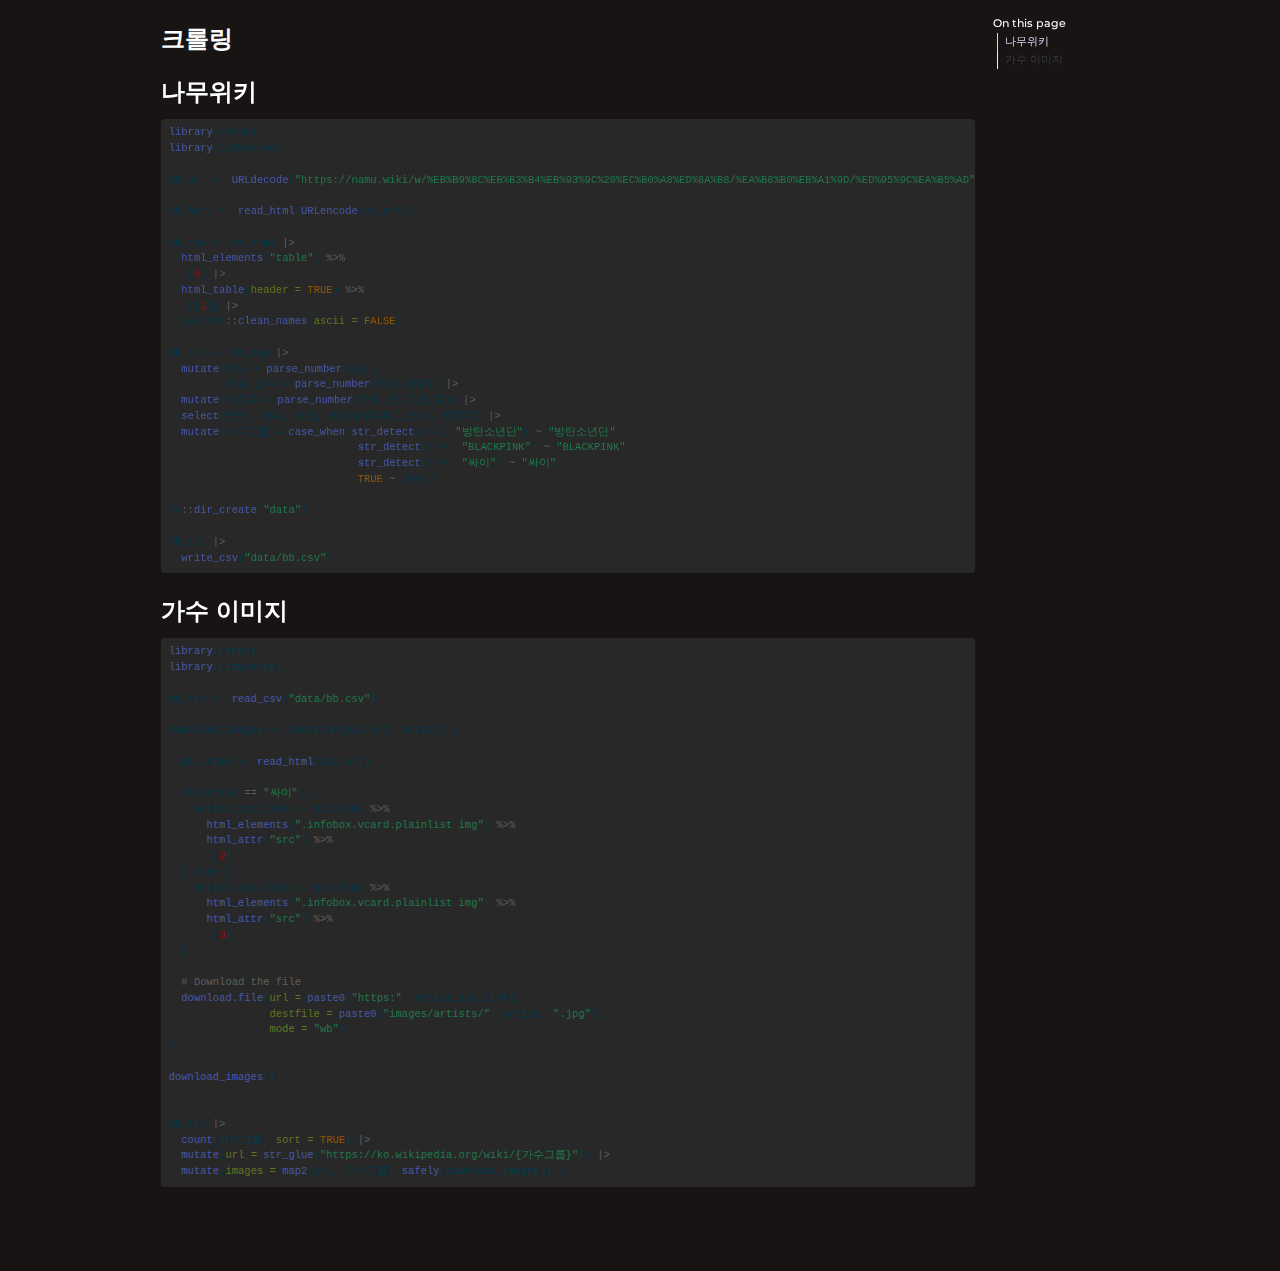
<file: docs/01_crawl.html>
<!DOCTYPE html>
<html xmlns="http://www.w3.org/1999/xhtml" lang="en" xml:lang="en"><head>

<meta charset="utf-8">
<meta name="generator" content="quarto-1.4.552">

<meta name="viewport" content="width=device-width, initial-scale=1.0, user-scalable=yes">


<title>billboard - 크롤링</title>
<style>
code{white-space: pre-wrap;}
span.smallcaps{font-variant: small-caps;}
div.columns{display: flex; gap: min(4vw, 1.5em);}
div.column{flex: auto; overflow-x: auto;}
div.hanging-indent{margin-left: 1.5em; text-indent: -1.5em;}
ul.task-list{list-style: none;}
ul.task-list li input[type="checkbox"] {
  width: 0.8em;
  margin: 0 0.8em 0.2em -1em; /* quarto-specific, see https://github.com/quarto-dev/quarto-cli/issues/4556 */ 
  vertical-align: middle;
}
/* CSS for syntax highlighting */
pre > code.sourceCode { white-space: pre; position: relative; }
pre > code.sourceCode > span { line-height: 1.25; }
pre > code.sourceCode > span:empty { height: 1.2em; }
.sourceCode { overflow: visible; }
code.sourceCode > span { color: inherit; text-decoration: inherit; }
div.sourceCode { margin: 1em 0; }
pre.sourceCode { margin: 0; }
@media screen {
div.sourceCode { overflow: auto; }
}
@media print {
pre > code.sourceCode { white-space: pre-wrap; }
pre > code.sourceCode > span { text-indent: -5em; padding-left: 5em; }
}
pre.numberSource code
  { counter-reset: source-line 0; }
pre.numberSource code > span
  { position: relative; left: -4em; counter-increment: source-line; }
pre.numberSource code > span > a:first-child::before
  { content: counter(source-line);
    position: relative; left: -1em; text-align: right; vertical-align: baseline;
    border: none; display: inline-block;
    -webkit-touch-callout: none; -webkit-user-select: none;
    -khtml-user-select: none; -moz-user-select: none;
    -ms-user-select: none; user-select: none;
    padding: 0 4px; width: 4em;
  }
pre.numberSource { margin-left: 3em;  padding-left: 4px; }
div.sourceCode
  {   }
@media screen {
pre > code.sourceCode > span > a:first-child::before { text-decoration: underline; }
}
</style>


<script src="site_libs/quarto-nav/quarto-nav.js"></script>
<script src="site_libs/clipboard/clipboard.min.js"></script>
<script src="site_libs/quarto-search/autocomplete.umd.js"></script>
<script src="site_libs/quarto-search/fuse.min.js"></script>
<script src="site_libs/quarto-search/quarto-search.js"></script>
<meta name="quarto:offset" content="./">
<script src="site_libs/quarto-html/quarto.js"></script>
<script src="site_libs/quarto-html/popper.min.js"></script>
<script src="site_libs/quarto-html/tippy.umd.min.js"></script>
<script src="site_libs/quarto-html/anchor.min.js"></script>
<link href="site_libs/quarto-html/tippy.css" rel="stylesheet">
<link href="site_libs/quarto-html/quarto-syntax-highlighting.css" rel="stylesheet" id="quarto-text-highlighting-styles">
<script src="site_libs/bootstrap/bootstrap.min.js"></script>
<link href="site_libs/bootstrap/bootstrap-icons.css" rel="stylesheet">
<link href="site_libs/bootstrap/bootstrap.min.css" rel="stylesheet" id="quarto-bootstrap" data-mode="light">
<script id="quarto-search-options" type="application/json">{
  "location": "sidebar",
  "copy-button": false,
  "collapse-after": 3,
  "panel-placement": "start",
  "type": "textbox",
  "limit": 50,
  "keyboard-shortcut": [
    "f",
    "/",
    "s"
  ],
  "show-item-context": false,
  "language": {
    "search-no-results-text": "No results",
    "search-matching-documents-text": "matching documents",
    "search-copy-link-title": "Copy link to search",
    "search-hide-matches-text": "Hide additional matches",
    "search-more-match-text": "more match in this document",
    "search-more-matches-text": "more matches in this document",
    "search-clear-button-title": "Clear",
    "search-text-placeholder": "",
    "search-detached-cancel-button-title": "Cancel",
    "search-submit-button-title": "Submit",
    "search-label": "Search"
  }
}</script>


</head>

<body>

<div id="quarto-search-results"></div>
<!-- content -->
<div id="quarto-content" class="quarto-container page-columns page-rows-contents page-layout-article">
<!-- sidebar -->
<!-- margin-sidebar -->
    <div id="quarto-margin-sidebar" class="sidebar margin-sidebar">
        <nav id="TOC" role="doc-toc" class="toc-active">
    <h2 id="toc-title">On this page</h2>
   
  <ul>
  <li><a href="#나무위키" id="toc-나무위키" class="nav-link active" data-scroll-target="#나무위키">나무위키</a></li>
  <li><a href="#가수-이미지" id="toc-가수-이미지" class="nav-link" data-scroll-target="#가수-이미지">가수 이미지</a></li>
  </ul>
</nav>
    </div>
<!-- main -->
<main class="content" id="quarto-document-content">

<header id="title-block-header" class="quarto-title-block default">
<div class="quarto-title">
<h1 class="title">크롤링</h1>
</div>



<div class="quarto-title-meta">

    
  
    
  </div>
  


</header>


<section id="나무위키" class="level1">
<h1>나무위키</h1>
<div class="cell">
<div class="sourceCode cell-code" id="cb1"><pre class="sourceCode r code-with-copy"><code class="sourceCode r"><span id="cb1-1"><a href="#cb1-1" aria-hidden="true" tabindex="-1"></a><span class="fu">library</span>(rvest)</span>
<span id="cb1-2"><a href="#cb1-2" aria-hidden="true" tabindex="-1"></a><span class="fu">library</span>(tidyverse)</span>
<span id="cb1-3"><a href="#cb1-3" aria-hidden="true" tabindex="-1"></a></span>
<span id="cb1-4"><a href="#cb1-4" aria-hidden="true" tabindex="-1"></a>bb_url <span class="ot">&lt;-</span> <span class="fu">URLdecode</span>(<span class="st">"https://namu.wiki/w/%EB%B9%8C%EB%B3%B4%EB%93%9C%20%EC%B0%A8%ED%8A%B8/%EA%B8%B0%EB%A1%9D/%ED%95%9C%EA%B5%AD"</span>)</span>
<span id="cb1-5"><a href="#cb1-5" aria-hidden="true" tabindex="-1"></a></span>
<span id="cb1-6"><a href="#cb1-6" aria-hidden="true" tabindex="-1"></a>bb_html <span class="ot">&lt;-</span> <span class="fu">read_html</span>(<span class="fu">URLencode</span>(bb_url))</span>
<span id="cb1-7"><a href="#cb1-7" aria-hidden="true" tabindex="-1"></a></span>
<span id="cb1-8"><a href="#cb1-8" aria-hidden="true" tabindex="-1"></a>bb_raw <span class="ot">&lt;-</span> bb_html <span class="sc">|&gt;</span> </span>
<span id="cb1-9"><a href="#cb1-9" aria-hidden="true" tabindex="-1"></a>  <span class="fu">html_elements</span>(<span class="st">"table"</span>) <span class="sc">%&gt;%</span> </span>
<span id="cb1-10"><a href="#cb1-10" aria-hidden="true" tabindex="-1"></a>  .[<span class="dv">5</span>] <span class="sc">|&gt;</span> </span>
<span id="cb1-11"><a href="#cb1-11" aria-hidden="true" tabindex="-1"></a>  <span class="fu">html_table</span>(<span class="at">header =</span> <span class="cn">TRUE</span>) <span class="sc">%&gt;%</span></span>
<span id="cb1-12"><a href="#cb1-12" aria-hidden="true" tabindex="-1"></a>  .[[<span class="dv">1</span>]] <span class="sc">|&gt;</span></span>
<span id="cb1-13"><a href="#cb1-13" aria-hidden="true" tabindex="-1"></a>  janitor<span class="sc">::</span><span class="fu">clean_names</span>(<span class="at">ascii =</span> <span class="cn">FALSE</span>) </span>
<span id="cb1-14"><a href="#cb1-14" aria-hidden="true" tabindex="-1"></a></span>
<span id="cb1-15"><a href="#cb1-15" aria-hidden="true" tabindex="-1"></a>bb_tbl <span class="ot">&lt;-</span> bb_raw <span class="sc">|&gt;</span> </span>
<span id="cb1-16"><a href="#cb1-16" aria-hidden="true" tabindex="-1"></a>  <span class="fu">mutate</span>(연도 <span class="ot">=</span> <span class="fu">parse_number</span>(연도),</span>
<span id="cb1-17"><a href="#cb1-17" aria-hidden="true" tabindex="-1"></a>         최고_순위 <span class="ot">=</span> <span class="fu">parse_number</span>(최고_순위)) <span class="sc">|&gt;</span> </span>
<span id="cb1-18"><a href="#cb1-18" aria-hidden="true" tabindex="-1"></a>  <span class="fu">mutate</span>(잔존주 <span class="ot">=</span> <span class="fu">parse_number</span>(차트_인_기간_주)) <span class="sc">|&gt;</span> </span>
<span id="cb1-19"><a href="#cb1-19" aria-hidden="true" tabindex="-1"></a>  <span class="fu">select</span>(연도, 가수, 곡명, 최고순위<span class="ot">=</span>최고_순위, 잔존주) <span class="sc">|&gt;</span> </span>
<span id="cb1-20"><a href="#cb1-20" aria-hidden="true" tabindex="-1"></a>  <span class="fu">mutate</span>(가수그룹 <span class="ot">=</span> <span class="fu">case_when</span>(<span class="fu">str_detect</span>(가수, <span class="st">"방탄소년단"</span>) <span class="sc">~</span> <span class="st">"방탄소년단"</span>,</span>
<span id="cb1-21"><a href="#cb1-21" aria-hidden="true" tabindex="-1"></a>                              <span class="fu">str_detect</span>(가수, <span class="st">"BLACKPINK"</span>) <span class="sc">~</span> <span class="st">"BLACKPINK"</span>,</span>
<span id="cb1-22"><a href="#cb1-22" aria-hidden="true" tabindex="-1"></a>                              <span class="fu">str_detect</span>(가수, <span class="st">"싸이"</span>) <span class="sc">~</span> <span class="st">"싸이"</span>,</span>
<span id="cb1-23"><a href="#cb1-23" aria-hidden="true" tabindex="-1"></a>                              <span class="cn">TRUE</span> <span class="sc">~</span> 가수)) </span>
<span id="cb1-24"><a href="#cb1-24" aria-hidden="true" tabindex="-1"></a></span>
<span id="cb1-25"><a href="#cb1-25" aria-hidden="true" tabindex="-1"></a>fs<span class="sc">::</span><span class="fu">dir_create</span>(<span class="st">"data"</span>)  </span>
<span id="cb1-26"><a href="#cb1-26" aria-hidden="true" tabindex="-1"></a></span>
<span id="cb1-27"><a href="#cb1-27" aria-hidden="true" tabindex="-1"></a>bb_tbl <span class="sc">|&gt;</span> </span>
<span id="cb1-28"><a href="#cb1-28" aria-hidden="true" tabindex="-1"></a>  <span class="fu">write_csv</span>(<span class="st">"data/bb.csv"</span>)</span></code><button title="Copy to Clipboard" class="code-copy-button"><i class="bi"></i></button></pre></div>
</div>
</section>
<section id="가수-이미지" class="level1">
<h1>가수 이미지</h1>
<div class="cell">
<div class="sourceCode cell-code" id="cb2"><pre class="sourceCode r code-with-copy"><code class="sourceCode r"><span id="cb2-1"><a href="#cb2-1" aria-hidden="true" tabindex="-1"></a><span class="fu">library</span>(rvest)</span>
<span id="cb2-2"><a href="#cb2-2" aria-hidden="true" tabindex="-1"></a><span class="fu">library</span>(tidyverse)</span>
<span id="cb2-3"><a href="#cb2-3" aria-hidden="true" tabindex="-1"></a></span>
<span id="cb2-4"><a href="#cb2-4" aria-hidden="true" tabindex="-1"></a>bb_tbl <span class="ot">&lt;-</span> <span class="fu">read_csv</span>(<span class="st">"data/bb.csv"</span>)</span>
<span id="cb2-5"><a href="#cb2-5" aria-hidden="true" tabindex="-1"></a></span>
<span id="cb2-6"><a href="#cb2-6" aria-hidden="true" tabindex="-1"></a>download_images <span class="ot">&lt;-</span> <span class="cf">function</span>(pic_url, artist) {</span>
<span id="cb2-7"><a href="#cb2-7" aria-hidden="true" tabindex="-1"></a>  </span>
<span id="cb2-8"><a href="#cb2-8" aria-hidden="true" tabindex="-1"></a>  pic_html <span class="ot">&lt;-</span> <span class="fu">read_html</span>(pic_url)</span>
<span id="cb2-9"><a href="#cb2-9" aria-hidden="true" tabindex="-1"></a>  </span>
<span id="cb2-10"><a href="#cb2-10" aria-hidden="true" tabindex="-1"></a>  <span class="cf">if</span>(artist <span class="sc">==</span> <span class="st">"싸이"</span>) {</span>
<span id="cb2-11"><a href="#cb2-11" aria-hidden="true" tabindex="-1"></a>    artist_pic_link <span class="ot">&lt;-</span> pic_html <span class="sc">%&gt;%</span> </span>
<span id="cb2-12"><a href="#cb2-12" aria-hidden="true" tabindex="-1"></a>      <span class="fu">html_elements</span>(<span class="st">".infobox.vcard.plainlist img"</span>) <span class="sc">%&gt;%</span> </span>
<span id="cb2-13"><a href="#cb2-13" aria-hidden="true" tabindex="-1"></a>      <span class="fu">html_attr</span>(<span class="st">"src"</span>) <span class="sc">%&gt;%</span> </span>
<span id="cb2-14"><a href="#cb2-14" aria-hidden="true" tabindex="-1"></a>      .[<span class="dv">2</span>] </span>
<span id="cb2-15"><a href="#cb2-15" aria-hidden="true" tabindex="-1"></a>  } <span class="cf">else</span> {</span>
<span id="cb2-16"><a href="#cb2-16" aria-hidden="true" tabindex="-1"></a>    artist_pic_link <span class="ot">&lt;-</span> pic_html <span class="sc">%&gt;%</span> </span>
<span id="cb2-17"><a href="#cb2-17" aria-hidden="true" tabindex="-1"></a>      <span class="fu">html_elements</span>(<span class="st">".infobox.vcard.plainlist img"</span>) <span class="sc">%&gt;%</span> </span>
<span id="cb2-18"><a href="#cb2-18" aria-hidden="true" tabindex="-1"></a>      <span class="fu">html_attr</span>(<span class="st">"src"</span>) <span class="sc">%&gt;%</span> </span>
<span id="cb2-19"><a href="#cb2-19" aria-hidden="true" tabindex="-1"></a>      .[<span class="dv">3</span>] </span>
<span id="cb2-20"><a href="#cb2-20" aria-hidden="true" tabindex="-1"></a>  }</span>
<span id="cb2-21"><a href="#cb2-21" aria-hidden="true" tabindex="-1"></a></span>
<span id="cb2-22"><a href="#cb2-22" aria-hidden="true" tabindex="-1"></a>  <span class="co"># Download the file</span></span>
<span id="cb2-23"><a href="#cb2-23" aria-hidden="true" tabindex="-1"></a>  <span class="fu">download.file</span>(<span class="at">url =</span> <span class="fu">paste0</span>(<span class="st">"https:"</span>, artist_pic_link), </span>
<span id="cb2-24"><a href="#cb2-24" aria-hidden="true" tabindex="-1"></a>                <span class="at">destfile =</span> <span class="fu">paste0</span>(<span class="st">"images/artists/"</span>, artist, <span class="st">".jpg"</span>), </span>
<span id="cb2-25"><a href="#cb2-25" aria-hidden="true" tabindex="-1"></a>                <span class="at">mode =</span> <span class="st">"wb"</span>)</span>
<span id="cb2-26"><a href="#cb2-26" aria-hidden="true" tabindex="-1"></a>}</span>
<span id="cb2-27"><a href="#cb2-27" aria-hidden="true" tabindex="-1"></a></span>
<span id="cb2-28"><a href="#cb2-28" aria-hidden="true" tabindex="-1"></a><span class="fu">download_images</span>()</span>
<span id="cb2-29"><a href="#cb2-29" aria-hidden="true" tabindex="-1"></a></span>
<span id="cb2-30"><a href="#cb2-30" aria-hidden="true" tabindex="-1"></a></span>
<span id="cb2-31"><a href="#cb2-31" aria-hidden="true" tabindex="-1"></a>bb_tbl <span class="sc">|&gt;</span> </span>
<span id="cb2-32"><a href="#cb2-32" aria-hidden="true" tabindex="-1"></a>  <span class="fu">count</span>(가수그룹, <span class="at">sort =</span> <span class="cn">TRUE</span>) <span class="sc">|&gt;</span> </span>
<span id="cb2-33"><a href="#cb2-33" aria-hidden="true" tabindex="-1"></a>  <span class="fu">mutate</span>(<span class="at">url =</span> <span class="fu">str_glue</span>(<span class="st">"https://ko.wikipedia.org/wiki/{가수그룹}"</span>)) <span class="sc">|&gt;</span> </span>
<span id="cb2-34"><a href="#cb2-34" aria-hidden="true" tabindex="-1"></a>  <span class="fu">mutate</span>(<span class="at">images =</span> <span class="fu">map2</span>(url, 가수그룹, <span class="fu">safely</span>(download_images)) )</span></code><button title="Copy to Clipboard" class="code-copy-button"><i class="bi"></i></button></pre></div>
</div>


</section>

</main> <!-- /main -->
<script id="quarto-html-after-body" type="application/javascript">
window.document.addEventListener("DOMContentLoaded", function (event) {
  const toggleBodyColorMode = (bsSheetEl) => {
    const mode = bsSheetEl.getAttribute("data-mode");
    const bodyEl = window.document.querySelector("body");
    if (mode === "dark") {
      bodyEl.classList.add("quarto-dark");
      bodyEl.classList.remove("quarto-light");
    } else {
      bodyEl.classList.add("quarto-light");
      bodyEl.classList.remove("quarto-dark");
    }
  }
  const toggleBodyColorPrimary = () => {
    const bsSheetEl = window.document.querySelector("link#quarto-bootstrap");
    if (bsSheetEl) {
      toggleBodyColorMode(bsSheetEl);
    }
  }
  toggleBodyColorPrimary();  
  const icon = "";
  const anchorJS = new window.AnchorJS();
  anchorJS.options = {
    placement: 'right',
    icon: icon
  };
  anchorJS.add('.anchored');
  const isCodeAnnotation = (el) => {
    for (const clz of el.classList) {
      if (clz.startsWith('code-annotation-')) {                     
        return true;
      }
    }
    return false;
  }
  const clipboard = new window.ClipboardJS('.code-copy-button', {
    text: function(trigger) {
      const codeEl = trigger.previousElementSibling.cloneNode(true);
      for (const childEl of codeEl.children) {
        if (isCodeAnnotation(childEl)) {
          childEl.remove();
        }
      }
      return codeEl.innerText;
    }
  });
  clipboard.on('success', function(e) {
    // button target
    const button = e.trigger;
    // don't keep focus
    button.blur();
    // flash "checked"
    button.classList.add('code-copy-button-checked');
    var currentTitle = button.getAttribute("title");
    button.setAttribute("title", "Copied!");
    let tooltip;
    if (window.bootstrap) {
      button.setAttribute("data-bs-toggle", "tooltip");
      button.setAttribute("data-bs-placement", "left");
      button.setAttribute("data-bs-title", "Copied!");
      tooltip = new bootstrap.Tooltip(button, 
        { trigger: "manual", 
          customClass: "code-copy-button-tooltip",
          offset: [0, -8]});
      tooltip.show();    
    }
    setTimeout(function() {
      if (tooltip) {
        tooltip.hide();
        button.removeAttribute("data-bs-title");
        button.removeAttribute("data-bs-toggle");
        button.removeAttribute("data-bs-placement");
      }
      button.setAttribute("title", currentTitle);
      button.classList.remove('code-copy-button-checked');
    }, 1000);
    // clear code selection
    e.clearSelection();
  });
    var localhostRegex = new RegExp(/^(?:http|https):\/\/localhost\:?[0-9]*\//);
    var mailtoRegex = new RegExp(/^mailto:/);
      var filterRegex = new RegExp('/' + window.location.host + '/');
    var isInternal = (href) => {
        return filterRegex.test(href) || localhostRegex.test(href) || mailtoRegex.test(href);
    }
    // Inspect non-navigation links and adorn them if external
 	var links = window.document.querySelectorAll('a[href]:not(.nav-link):not(.navbar-brand):not(.toc-action):not(.sidebar-link):not(.sidebar-item-toggle):not(.pagination-link):not(.no-external):not([aria-hidden]):not(.dropdown-item):not(.quarto-navigation-tool)');
    for (var i=0; i<links.length; i++) {
      const link = links[i];
      if (!isInternal(link.href)) {
        // undo the damage that might have been done by quarto-nav.js in the case of
        // links that we want to consider external
        if (link.dataset.originalHref !== undefined) {
          link.href = link.dataset.originalHref;
        }
      }
    }
  function tippyHover(el, contentFn, onTriggerFn, onUntriggerFn) {
    const config = {
      allowHTML: true,
      maxWidth: 500,
      delay: 100,
      arrow: false,
      appendTo: function(el) {
          return el.parentElement;
      },
      interactive: true,
      interactiveBorder: 10,
      theme: 'quarto',
      placement: 'bottom-start',
    };
    if (contentFn) {
      config.content = contentFn;
    }
    if (onTriggerFn) {
      config.onTrigger = onTriggerFn;
    }
    if (onUntriggerFn) {
      config.onUntrigger = onUntriggerFn;
    }
    window.tippy(el, config); 
  }
  const noterefs = window.document.querySelectorAll('a[role="doc-noteref"]');
  for (var i=0; i<noterefs.length; i++) {
    const ref = noterefs[i];
    tippyHover(ref, function() {
      // use id or data attribute instead here
      let href = ref.getAttribute('data-footnote-href') || ref.getAttribute('href');
      try { href = new URL(href).hash; } catch {}
      const id = href.replace(/^#\/?/, "");
      const note = window.document.getElementById(id);
      if (note) {
        return note.innerHTML;
      } else {
        return "";
      }
    });
  }
  const xrefs = window.document.querySelectorAll('a.quarto-xref');
  const processXRef = (id, note) => {
    // Strip column container classes
    const stripColumnClz = (el) => {
      el.classList.remove("page-full", "page-columns");
      if (el.children) {
        for (const child of el.children) {
          stripColumnClz(child);
        }
      }
    }
    stripColumnClz(note)
    if (id === null || id.startsWith('sec-')) {
      // Special case sections, only their first couple elements
      const container = document.createElement("div");
      if (note.children && note.children.length > 2) {
        container.appendChild(note.children[0].cloneNode(true));
        for (let i = 1; i < note.children.length; i++) {
          const child = note.children[i];
          if (child.tagName === "P" && child.innerText === "") {
            continue;
          } else {
            container.appendChild(child.cloneNode(true));
            break;
          }
        }
        if (window.Quarto?.typesetMath) {
          window.Quarto.typesetMath(container);
        }
        return container.innerHTML
      } else {
        if (window.Quarto?.typesetMath) {
          window.Quarto.typesetMath(note);
        }
        return note.innerHTML;
      }
    } else {
      // Remove any anchor links if they are present
      const anchorLink = note.querySelector('a.anchorjs-link');
      if (anchorLink) {
        anchorLink.remove();
      }
      if (window.Quarto?.typesetMath) {
        window.Quarto.typesetMath(note);
      }
      // TODO in 1.5, we should make sure this works without a callout special case
      if (note.classList.contains("callout")) {
        return note.outerHTML;
      } else {
        return note.innerHTML;
      }
    }
  }
  for (var i=0; i<xrefs.length; i++) {
    const xref = xrefs[i];
    tippyHover(xref, undefined, function(instance) {
      instance.disable();
      let url = xref.getAttribute('href');
      let hash = undefined; 
      if (url.startsWith('#')) {
        hash = url;
      } else {
        try { hash = new URL(url).hash; } catch {}
      }
      if (hash) {
        const id = hash.replace(/^#\/?/, "");
        const note = window.document.getElementById(id);
        if (note !== null) {
          try {
            const html = processXRef(id, note.cloneNode(true));
            instance.setContent(html);
          } finally {
            instance.enable();
            instance.show();
          }
        } else {
          // See if we can fetch this
          fetch(url.split('#')[0])
          .then(res => res.text())
          .then(html => {
            const parser = new DOMParser();
            const htmlDoc = parser.parseFromString(html, "text/html");
            const note = htmlDoc.getElementById(id);
            if (note !== null) {
              const html = processXRef(id, note);
              instance.setContent(html);
            } 
          }).finally(() => {
            instance.enable();
            instance.show();
          });
        }
      } else {
        // See if we can fetch a full url (with no hash to target)
        // This is a special case and we should probably do some content thinning / targeting
        fetch(url)
        .then(res => res.text())
        .then(html => {
          const parser = new DOMParser();
          const htmlDoc = parser.parseFromString(html, "text/html");
          const note = htmlDoc.querySelector('main.content');
          if (note !== null) {
            // This should only happen for chapter cross references
            // (since there is no id in the URL)
            // remove the first header
            if (note.children.length > 0 && note.children[0].tagName === "HEADER") {
              note.children[0].remove();
            }
            const html = processXRef(null, note);
            instance.setContent(html);
          } 
        }).finally(() => {
          instance.enable();
          instance.show();
        });
      }
    }, function(instance) {
    });
  }
      let selectedAnnoteEl;
      const selectorForAnnotation = ( cell, annotation) => {
        let cellAttr = 'data-code-cell="' + cell + '"';
        let lineAttr = 'data-code-annotation="' +  annotation + '"';
        const selector = 'span[' + cellAttr + '][' + lineAttr + ']';
        return selector;
      }
      const selectCodeLines = (annoteEl) => {
        const doc = window.document;
        const targetCell = annoteEl.getAttribute("data-target-cell");
        const targetAnnotation = annoteEl.getAttribute("data-target-annotation");
        const annoteSpan = window.document.querySelector(selectorForAnnotation(targetCell, targetAnnotation));
        const lines = annoteSpan.getAttribute("data-code-lines").split(",");
        const lineIds = lines.map((line) => {
          return targetCell + "-" + line;
        })
        let top = null;
        let height = null;
        let parent = null;
        if (lineIds.length > 0) {
            //compute the position of the single el (top and bottom and make a div)
            const el = window.document.getElementById(lineIds[0]);
            top = el.offsetTop;
            height = el.offsetHeight;
            parent = el.parentElement.parentElement;
          if (lineIds.length > 1) {
            const lastEl = window.document.getElementById(lineIds[lineIds.length - 1]);
            const bottom = lastEl.offsetTop + lastEl.offsetHeight;
            height = bottom - top;
          }
          if (top !== null && height !== null && parent !== null) {
            // cook up a div (if necessary) and position it 
            let div = window.document.getElementById("code-annotation-line-highlight");
            if (div === null) {
              div = window.document.createElement("div");
              div.setAttribute("id", "code-annotation-line-highlight");
              div.style.position = 'absolute';
              parent.appendChild(div);
            }
            div.style.top = top - 2 + "px";
            div.style.height = height + 4 + "px";
            div.style.left = 0;
            let gutterDiv = window.document.getElementById("code-annotation-line-highlight-gutter");
            if (gutterDiv === null) {
              gutterDiv = window.document.createElement("div");
              gutterDiv.setAttribute("id", "code-annotation-line-highlight-gutter");
              gutterDiv.style.position = 'absolute';
              const codeCell = window.document.getElementById(targetCell);
              const gutter = codeCell.querySelector('.code-annotation-gutter');
              gutter.appendChild(gutterDiv);
            }
            gutterDiv.style.top = top - 2 + "px";
            gutterDiv.style.height = height + 4 + "px";
          }
          selectedAnnoteEl = annoteEl;
        }
      };
      const unselectCodeLines = () => {
        const elementsIds = ["code-annotation-line-highlight", "code-annotation-line-highlight-gutter"];
        elementsIds.forEach((elId) => {
          const div = window.document.getElementById(elId);
          if (div) {
            div.remove();
          }
        });
        selectedAnnoteEl = undefined;
      };
        // Handle positioning of the toggle
    window.addEventListener(
      "resize",
      throttle(() => {
        elRect = undefined;
        if (selectedAnnoteEl) {
          selectCodeLines(selectedAnnoteEl);
        }
      }, 10)
    );
    function throttle(fn, ms) {
    let throttle = false;
    let timer;
      return (...args) => {
        if(!throttle) { // first call gets through
            fn.apply(this, args);
            throttle = true;
        } else { // all the others get throttled
            if(timer) clearTimeout(timer); // cancel #2
            timer = setTimeout(() => {
              fn.apply(this, args);
              timer = throttle = false;
            }, ms);
        }
      };
    }
      // Attach click handler to the DT
      const annoteDls = window.document.querySelectorAll('dt[data-target-cell]');
      for (const annoteDlNode of annoteDls) {
        annoteDlNode.addEventListener('click', (event) => {
          const clickedEl = event.target;
          if (clickedEl !== selectedAnnoteEl) {
            unselectCodeLines();
            const activeEl = window.document.querySelector('dt[data-target-cell].code-annotation-active');
            if (activeEl) {
              activeEl.classList.remove('code-annotation-active');
            }
            selectCodeLines(clickedEl);
            clickedEl.classList.add('code-annotation-active');
          } else {
            // Unselect the line
            unselectCodeLines();
            clickedEl.classList.remove('code-annotation-active');
          }
        });
      }
  const findCites = (el) => {
    const parentEl = el.parentElement;
    if (parentEl) {
      const cites = parentEl.dataset.cites;
      if (cites) {
        return {
          el,
          cites: cites.split(' ')
        };
      } else {
        return findCites(el.parentElement)
      }
    } else {
      return undefined;
    }
  };
  var bibliorefs = window.document.querySelectorAll('a[role="doc-biblioref"]');
  for (var i=0; i<bibliorefs.length; i++) {
    const ref = bibliorefs[i];
    const citeInfo = findCites(ref);
    if (citeInfo) {
      tippyHover(citeInfo.el, function() {
        var popup = window.document.createElement('div');
        citeInfo.cites.forEach(function(cite) {
          var citeDiv = window.document.createElement('div');
          citeDiv.classList.add('hanging-indent');
          citeDiv.classList.add('csl-entry');
          var biblioDiv = window.document.getElementById('ref-' + cite);
          if (biblioDiv) {
            citeDiv.innerHTML = biblioDiv.innerHTML;
          }
          popup.appendChild(citeDiv);
        });
        return popup.innerHTML;
      });
    }
  }
});
</script>
</div> <!-- /content -->




</body></html>
</file>
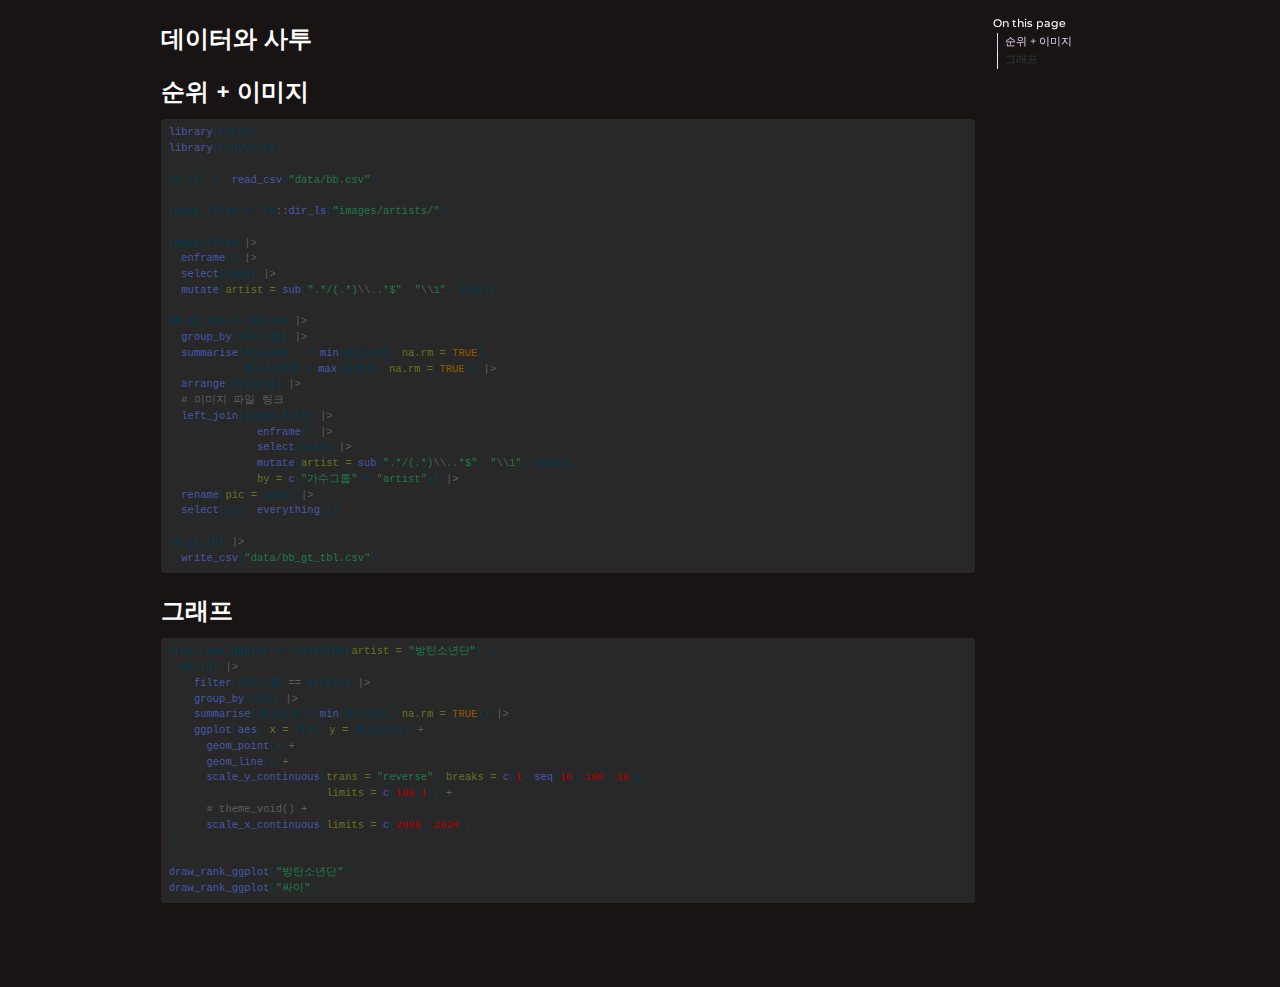
<file: docs/02_wrangling.html>
<!DOCTYPE html>
<html xmlns="http://www.w3.org/1999/xhtml" lang="en" xml:lang="en"><head>

<meta charset="utf-8">
<meta name="generator" content="quarto-1.4.552">

<meta name="viewport" content="width=device-width, initial-scale=1.0, user-scalable=yes">


<title>billboard - 데이터와 사투</title>
<style>
code{white-space: pre-wrap;}
span.smallcaps{font-variant: small-caps;}
div.columns{display: flex; gap: min(4vw, 1.5em);}
div.column{flex: auto; overflow-x: auto;}
div.hanging-indent{margin-left: 1.5em; text-indent: -1.5em;}
ul.task-list{list-style: none;}
ul.task-list li input[type="checkbox"] {
  width: 0.8em;
  margin: 0 0.8em 0.2em -1em; /* quarto-specific, see https://github.com/quarto-dev/quarto-cli/issues/4556 */ 
  vertical-align: middle;
}
/* CSS for syntax highlighting */
pre > code.sourceCode { white-space: pre; position: relative; }
pre > code.sourceCode > span { line-height: 1.25; }
pre > code.sourceCode > span:empty { height: 1.2em; }
.sourceCode { overflow: visible; }
code.sourceCode > span { color: inherit; text-decoration: inherit; }
div.sourceCode { margin: 1em 0; }
pre.sourceCode { margin: 0; }
@media screen {
div.sourceCode { overflow: auto; }
}
@media print {
pre > code.sourceCode { white-space: pre-wrap; }
pre > code.sourceCode > span { text-indent: -5em; padding-left: 5em; }
}
pre.numberSource code
  { counter-reset: source-line 0; }
pre.numberSource code > span
  { position: relative; left: -4em; counter-increment: source-line; }
pre.numberSource code > span > a:first-child::before
  { content: counter(source-line);
    position: relative; left: -1em; text-align: right; vertical-align: baseline;
    border: none; display: inline-block;
    -webkit-touch-callout: none; -webkit-user-select: none;
    -khtml-user-select: none; -moz-user-select: none;
    -ms-user-select: none; user-select: none;
    padding: 0 4px; width: 4em;
  }
pre.numberSource { margin-left: 3em;  padding-left: 4px; }
div.sourceCode
  {   }
@media screen {
pre > code.sourceCode > span > a:first-child::before { text-decoration: underline; }
}
</style>


<script src="site_libs/quarto-nav/quarto-nav.js"></script>
<script src="site_libs/clipboard/clipboard.min.js"></script>
<script src="site_libs/quarto-search/autocomplete.umd.js"></script>
<script src="site_libs/quarto-search/fuse.min.js"></script>
<script src="site_libs/quarto-search/quarto-search.js"></script>
<meta name="quarto:offset" content="./">
<script src="site_libs/quarto-html/quarto.js"></script>
<script src="site_libs/quarto-html/popper.min.js"></script>
<script src="site_libs/quarto-html/tippy.umd.min.js"></script>
<script src="site_libs/quarto-html/anchor.min.js"></script>
<link href="site_libs/quarto-html/tippy.css" rel="stylesheet">
<link href="site_libs/quarto-html/quarto-syntax-highlighting.css" rel="stylesheet" id="quarto-text-highlighting-styles">
<script src="site_libs/bootstrap/bootstrap.min.js"></script>
<link href="site_libs/bootstrap/bootstrap-icons.css" rel="stylesheet">
<link href="site_libs/bootstrap/bootstrap.min.css" rel="stylesheet" id="quarto-bootstrap" data-mode="light">
<script id="quarto-search-options" type="application/json">{
  "location": "sidebar",
  "copy-button": false,
  "collapse-after": 3,
  "panel-placement": "start",
  "type": "textbox",
  "limit": 50,
  "keyboard-shortcut": [
    "f",
    "/",
    "s"
  ],
  "show-item-context": false,
  "language": {
    "search-no-results-text": "No results",
    "search-matching-documents-text": "matching documents",
    "search-copy-link-title": "Copy link to search",
    "search-hide-matches-text": "Hide additional matches",
    "search-more-match-text": "more match in this document",
    "search-more-matches-text": "more matches in this document",
    "search-clear-button-title": "Clear",
    "search-text-placeholder": "",
    "search-detached-cancel-button-title": "Cancel",
    "search-submit-button-title": "Submit",
    "search-label": "Search"
  }
}</script>


</head>

<body>

<div id="quarto-search-results"></div>
<!-- content -->
<div id="quarto-content" class="quarto-container page-columns page-rows-contents page-layout-article">
<!-- sidebar -->
<!-- margin-sidebar -->
    <div id="quarto-margin-sidebar" class="sidebar margin-sidebar">
        <nav id="TOC" role="doc-toc" class="toc-active">
    <h2 id="toc-title">On this page</h2>
   
  <ul>
  <li><a href="#순위-이미지" id="toc-순위-이미지" class="nav-link active" data-scroll-target="#순위-이미지">순위 + 이미지</a></li>
  <li><a href="#그래프" id="toc-그래프" class="nav-link" data-scroll-target="#그래프">그래프</a></li>
  </ul>
</nav>
    </div>
<!-- main -->
<main class="content" id="quarto-document-content">

<header id="title-block-header" class="quarto-title-block default">
<div class="quarto-title">
<h1 class="title">데이터와 사투</h1>
</div>



<div class="quarto-title-meta">

    
  
    
  </div>
  


</header>


<section id="순위-이미지" class="level1">
<h1>순위 + 이미지</h1>
<div class="cell">
<div class="sourceCode cell-code" id="cb1"><pre class="sourceCode r code-with-copy"><code class="sourceCode r"><span id="cb1-1"><a href="#cb1-1" aria-hidden="true" tabindex="-1"></a><span class="fu">library</span>(rvest)</span>
<span id="cb1-2"><a href="#cb1-2" aria-hidden="true" tabindex="-1"></a><span class="fu">library</span>(tidyverse)</span>
<span id="cb1-3"><a href="#cb1-3" aria-hidden="true" tabindex="-1"></a></span>
<span id="cb1-4"><a href="#cb1-4" aria-hidden="true" tabindex="-1"></a>bb_tbl <span class="ot">&lt;-</span> <span class="fu">read_csv</span>(<span class="st">"data/bb.csv"</span>)</span>
<span id="cb1-5"><a href="#cb1-5" aria-hidden="true" tabindex="-1"></a></span>
<span id="cb1-6"><a href="#cb1-6" aria-hidden="true" tabindex="-1"></a>image_files <span class="ot">&lt;-</span> fs<span class="sc">::</span><span class="fu">dir_ls</span>(<span class="st">"images/artists/"</span>)</span>
<span id="cb1-7"><a href="#cb1-7" aria-hidden="true" tabindex="-1"></a></span>
<span id="cb1-8"><a href="#cb1-8" aria-hidden="true" tabindex="-1"></a>image_files <span class="sc">|&gt;</span> </span>
<span id="cb1-9"><a href="#cb1-9" aria-hidden="true" tabindex="-1"></a>  <span class="fu">enframe</span>() <span class="sc">|&gt;</span> </span>
<span id="cb1-10"><a href="#cb1-10" aria-hidden="true" tabindex="-1"></a>  <span class="fu">select</span>(name) <span class="sc">|&gt;</span> </span>
<span id="cb1-11"><a href="#cb1-11" aria-hidden="true" tabindex="-1"></a>  <span class="fu">mutate</span>(<span class="at">artist =</span> <span class="fu">sub</span>(<span class="st">".*/(.*)</span><span class="sc">\\</span><span class="st">..*$"</span>, <span class="st">"</span><span class="sc">\\</span><span class="st">1"</span>, name))</span>
<span id="cb1-12"><a href="#cb1-12" aria-hidden="true" tabindex="-1"></a></span>
<span id="cb1-13"><a href="#cb1-13" aria-hidden="true" tabindex="-1"></a>bb_gt_tbl <span class="ot">&lt;-</span> bb_tbl <span class="sc">|&gt;</span> </span>
<span id="cb1-14"><a href="#cb1-14" aria-hidden="true" tabindex="-1"></a>  <span class="fu">group_by</span>(가수그룹) <span class="sc">|&gt;</span> </span>
<span id="cb1-15"><a href="#cb1-15" aria-hidden="true" tabindex="-1"></a>  <span class="fu">summarise</span>(최고순위   <span class="ot">=</span> <span class="fu">min</span>(최고순위, <span class="at">na.rm =</span> <span class="cn">TRUE</span>),</span>
<span id="cb1-16"><a href="#cb1-16" aria-hidden="true" tabindex="-1"></a>            최고잔존주 <span class="ot">=</span> <span class="fu">max</span>(잔존주, <span class="at">na.rm =</span> <span class="cn">TRUE</span>)) <span class="sc">|&gt;</span> </span>
<span id="cb1-17"><a href="#cb1-17" aria-hidden="true" tabindex="-1"></a>  <span class="fu">arrange</span>(최고순위) <span class="sc">|&gt;</span> </span>
<span id="cb1-18"><a href="#cb1-18" aria-hidden="true" tabindex="-1"></a>  <span class="co"># 이미지 파일 링크</span></span>
<span id="cb1-19"><a href="#cb1-19" aria-hidden="true" tabindex="-1"></a>  <span class="fu">left_join</span>(image_files <span class="sc">|&gt;</span> </span>
<span id="cb1-20"><a href="#cb1-20" aria-hidden="true" tabindex="-1"></a>              <span class="fu">enframe</span>() <span class="sc">|&gt;</span> </span>
<span id="cb1-21"><a href="#cb1-21" aria-hidden="true" tabindex="-1"></a>              <span class="fu">select</span>(name) <span class="sc">|&gt;</span> </span>
<span id="cb1-22"><a href="#cb1-22" aria-hidden="true" tabindex="-1"></a>              <span class="fu">mutate</span>(<span class="at">artist =</span> <span class="fu">sub</span>(<span class="st">".*/(.*)</span><span class="sc">\\</span><span class="st">..*$"</span>, <span class="st">"</span><span class="sc">\\</span><span class="st">1"</span>, name)),</span>
<span id="cb1-23"><a href="#cb1-23" aria-hidden="true" tabindex="-1"></a>              <span class="at">by =</span> <span class="fu">c</span>(<span class="st">"가수그룹"</span> <span class="ot">=</span> <span class="st">"artist"</span>)) <span class="sc">|&gt;</span> </span>
<span id="cb1-24"><a href="#cb1-24" aria-hidden="true" tabindex="-1"></a>  <span class="fu">rename</span>(<span class="at">pic =</span> name) <span class="sc">|&gt;</span> </span>
<span id="cb1-25"><a href="#cb1-25" aria-hidden="true" tabindex="-1"></a>  <span class="fu">select</span>(pic, <span class="fu">everything</span>())</span>
<span id="cb1-26"><a href="#cb1-26" aria-hidden="true" tabindex="-1"></a>  </span>
<span id="cb1-27"><a href="#cb1-27" aria-hidden="true" tabindex="-1"></a>bb_gt_tbl <span class="sc">|&gt;</span> </span>
<span id="cb1-28"><a href="#cb1-28" aria-hidden="true" tabindex="-1"></a>  <span class="fu">write_csv</span>(<span class="st">"data/bb_gt_tbl.csv"</span>)</span></code><button title="Copy to Clipboard" class="code-copy-button"><i class="bi"></i></button></pre></div>
</div>
</section>
<section id="그래프" class="level1">
<h1>그래프</h1>
<div class="cell">
<div class="sourceCode cell-code" id="cb2"><pre class="sourceCode r code-with-copy"><code class="sourceCode r"><span id="cb2-1"><a href="#cb2-1" aria-hidden="true" tabindex="-1"></a>draw_rank_ggplot <span class="ot">&lt;-</span> <span class="cf">function</span>(<span class="at">artist =</span> <span class="st">"방탄소년단"</span>) {</span>
<span id="cb2-2"><a href="#cb2-2" aria-hidden="true" tabindex="-1"></a>  bb_tbl <span class="sc">|&gt;</span> </span>
<span id="cb2-3"><a href="#cb2-3" aria-hidden="true" tabindex="-1"></a>    <span class="fu">filter</span>(가수그룹 <span class="sc">==</span> artist) <span class="sc">|&gt;</span> </span>
<span id="cb2-4"><a href="#cb2-4" aria-hidden="true" tabindex="-1"></a>    <span class="fu">group_by</span>(연도) <span class="sc">|&gt;</span></span>
<span id="cb2-5"><a href="#cb2-5" aria-hidden="true" tabindex="-1"></a>    <span class="fu">summarise</span>(최고순위 <span class="ot">=</span> <span class="fu">min</span>(최고순위, <span class="at">na.rm =</span> <span class="cn">TRUE</span>)) <span class="sc">|&gt;</span></span>
<span id="cb2-6"><a href="#cb2-6" aria-hidden="true" tabindex="-1"></a>    <span class="fu">ggplot</span>(<span class="fu">aes</span>( <span class="at">x =</span> 연도, <span class="at">y =</span> 최고순위)) <span class="sc">+</span></span>
<span id="cb2-7"><a href="#cb2-7" aria-hidden="true" tabindex="-1"></a>      <span class="fu">geom_point</span>() <span class="sc">+</span></span>
<span id="cb2-8"><a href="#cb2-8" aria-hidden="true" tabindex="-1"></a>      <span class="fu">geom_line</span>() <span class="sc">+</span></span>
<span id="cb2-9"><a href="#cb2-9" aria-hidden="true" tabindex="-1"></a>      <span class="fu">scale_y_continuous</span>(<span class="at">trans =</span> <span class="st">"reverse"</span>, <span class="at">breaks =</span> <span class="fu">c</span>(<span class="dv">1</span>, <span class="fu">seq</span>(<span class="dv">10</span>, <span class="dv">100</span>, <span class="dv">10</span>)),</span>
<span id="cb2-10"><a href="#cb2-10" aria-hidden="true" tabindex="-1"></a>                         <span class="at">limits =</span> <span class="fu">c</span>(<span class="dv">100</span>,<span class="dv">1</span>)) <span class="sc">+</span></span>
<span id="cb2-11"><a href="#cb2-11" aria-hidden="true" tabindex="-1"></a>      <span class="co"># theme_void() +</span></span>
<span id="cb2-12"><a href="#cb2-12" aria-hidden="true" tabindex="-1"></a>      <span class="fu">scale_x_continuous</span>(<span class="at">limits =</span> <span class="fu">c</span>(<span class="dv">2009</span>, <span class="dv">2024</span>))    </span>
<span id="cb2-13"><a href="#cb2-13" aria-hidden="true" tabindex="-1"></a>}</span>
<span id="cb2-14"><a href="#cb2-14" aria-hidden="true" tabindex="-1"></a></span>
<span id="cb2-15"><a href="#cb2-15" aria-hidden="true" tabindex="-1"></a><span class="fu">draw_rank_ggplot</span>(<span class="st">"방탄소년단"</span>)</span>
<span id="cb2-16"><a href="#cb2-16" aria-hidden="true" tabindex="-1"></a><span class="fu">draw_rank_ggplot</span>(<span class="st">"싸이"</span>)</span></code><button title="Copy to Clipboard" class="code-copy-button"><i class="bi"></i></button></pre></div>
</div>


</section>

</main> <!-- /main -->
<script id="quarto-html-after-body" type="application/javascript">
window.document.addEventListener("DOMContentLoaded", function (event) {
  const toggleBodyColorMode = (bsSheetEl) => {
    const mode = bsSheetEl.getAttribute("data-mode");
    const bodyEl = window.document.querySelector("body");
    if (mode === "dark") {
      bodyEl.classList.add("quarto-dark");
      bodyEl.classList.remove("quarto-light");
    } else {
      bodyEl.classList.add("quarto-light");
      bodyEl.classList.remove("quarto-dark");
    }
  }
  const toggleBodyColorPrimary = () => {
    const bsSheetEl = window.document.querySelector("link#quarto-bootstrap");
    if (bsSheetEl) {
      toggleBodyColorMode(bsSheetEl);
    }
  }
  toggleBodyColorPrimary();  
  const icon = "";
  const anchorJS = new window.AnchorJS();
  anchorJS.options = {
    placement: 'right',
    icon: icon
  };
  anchorJS.add('.anchored');
  const isCodeAnnotation = (el) => {
    for (const clz of el.classList) {
      if (clz.startsWith('code-annotation-')) {                     
        return true;
      }
    }
    return false;
  }
  const clipboard = new window.ClipboardJS('.code-copy-button', {
    text: function(trigger) {
      const codeEl = trigger.previousElementSibling.cloneNode(true);
      for (const childEl of codeEl.children) {
        if (isCodeAnnotation(childEl)) {
          childEl.remove();
        }
      }
      return codeEl.innerText;
    }
  });
  clipboard.on('success', function(e) {
    // button target
    const button = e.trigger;
    // don't keep focus
    button.blur();
    // flash "checked"
    button.classList.add('code-copy-button-checked');
    var currentTitle = button.getAttribute("title");
    button.setAttribute("title", "Copied!");
    let tooltip;
    if (window.bootstrap) {
      button.setAttribute("data-bs-toggle", "tooltip");
      button.setAttribute("data-bs-placement", "left");
      button.setAttribute("data-bs-title", "Copied!");
      tooltip = new bootstrap.Tooltip(button, 
        { trigger: "manual", 
          customClass: "code-copy-button-tooltip",
          offset: [0, -8]});
      tooltip.show();    
    }
    setTimeout(function() {
      if (tooltip) {
        tooltip.hide();
        button.removeAttribute("data-bs-title");
        button.removeAttribute("data-bs-toggle");
        button.removeAttribute("data-bs-placement");
      }
      button.setAttribute("title", currentTitle);
      button.classList.remove('code-copy-button-checked');
    }, 1000);
    // clear code selection
    e.clearSelection();
  });
    var localhostRegex = new RegExp(/^(?:http|https):\/\/localhost\:?[0-9]*\//);
    var mailtoRegex = new RegExp(/^mailto:/);
      var filterRegex = new RegExp('/' + window.location.host + '/');
    var isInternal = (href) => {
        return filterRegex.test(href) || localhostRegex.test(href) || mailtoRegex.test(href);
    }
    // Inspect non-navigation links and adorn them if external
 	var links = window.document.querySelectorAll('a[href]:not(.nav-link):not(.navbar-brand):not(.toc-action):not(.sidebar-link):not(.sidebar-item-toggle):not(.pagination-link):not(.no-external):not([aria-hidden]):not(.dropdown-item):not(.quarto-navigation-tool)');
    for (var i=0; i<links.length; i++) {
      const link = links[i];
      if (!isInternal(link.href)) {
        // undo the damage that might have been done by quarto-nav.js in the case of
        // links that we want to consider external
        if (link.dataset.originalHref !== undefined) {
          link.href = link.dataset.originalHref;
        }
      }
    }
  function tippyHover(el, contentFn, onTriggerFn, onUntriggerFn) {
    const config = {
      allowHTML: true,
      maxWidth: 500,
      delay: 100,
      arrow: false,
      appendTo: function(el) {
          return el.parentElement;
      },
      interactive: true,
      interactiveBorder: 10,
      theme: 'quarto',
      placement: 'bottom-start',
    };
    if (contentFn) {
      config.content = contentFn;
    }
    if (onTriggerFn) {
      config.onTrigger = onTriggerFn;
    }
    if (onUntriggerFn) {
      config.onUntrigger = onUntriggerFn;
    }
    window.tippy(el, config); 
  }
  const noterefs = window.document.querySelectorAll('a[role="doc-noteref"]');
  for (var i=0; i<noterefs.length; i++) {
    const ref = noterefs[i];
    tippyHover(ref, function() {
      // use id or data attribute instead here
      let href = ref.getAttribute('data-footnote-href') || ref.getAttribute('href');
      try { href = new URL(href).hash; } catch {}
      const id = href.replace(/^#\/?/, "");
      const note = window.document.getElementById(id);
      if (note) {
        return note.innerHTML;
      } else {
        return "";
      }
    });
  }
  const xrefs = window.document.querySelectorAll('a.quarto-xref');
  const processXRef = (id, note) => {
    // Strip column container classes
    const stripColumnClz = (el) => {
      el.classList.remove("page-full", "page-columns");
      if (el.children) {
        for (const child of el.children) {
          stripColumnClz(child);
        }
      }
    }
    stripColumnClz(note)
    if (id === null || id.startsWith('sec-')) {
      // Special case sections, only their first couple elements
      const container = document.createElement("div");
      if (note.children && note.children.length > 2) {
        container.appendChild(note.children[0].cloneNode(true));
        for (let i = 1; i < note.children.length; i++) {
          const child = note.children[i];
          if (child.tagName === "P" && child.innerText === "") {
            continue;
          } else {
            container.appendChild(child.cloneNode(true));
            break;
          }
        }
        if (window.Quarto?.typesetMath) {
          window.Quarto.typesetMath(container);
        }
        return container.innerHTML
      } else {
        if (window.Quarto?.typesetMath) {
          window.Quarto.typesetMath(note);
        }
        return note.innerHTML;
      }
    } else {
      // Remove any anchor links if they are present
      const anchorLink = note.querySelector('a.anchorjs-link');
      if (anchorLink) {
        anchorLink.remove();
      }
      if (window.Quarto?.typesetMath) {
        window.Quarto.typesetMath(note);
      }
      // TODO in 1.5, we should make sure this works without a callout special case
      if (note.classList.contains("callout")) {
        return note.outerHTML;
      } else {
        return note.innerHTML;
      }
    }
  }
  for (var i=0; i<xrefs.length; i++) {
    const xref = xrefs[i];
    tippyHover(xref, undefined, function(instance) {
      instance.disable();
      let url = xref.getAttribute('href');
      let hash = undefined; 
      if (url.startsWith('#')) {
        hash = url;
      } else {
        try { hash = new URL(url).hash; } catch {}
      }
      if (hash) {
        const id = hash.replace(/^#\/?/, "");
        const note = window.document.getElementById(id);
        if (note !== null) {
          try {
            const html = processXRef(id, note.cloneNode(true));
            instance.setContent(html);
          } finally {
            instance.enable();
            instance.show();
          }
        } else {
          // See if we can fetch this
          fetch(url.split('#')[0])
          .then(res => res.text())
          .then(html => {
            const parser = new DOMParser();
            const htmlDoc = parser.parseFromString(html, "text/html");
            const note = htmlDoc.getElementById(id);
            if (note !== null) {
              const html = processXRef(id, note);
              instance.setContent(html);
            } 
          }).finally(() => {
            instance.enable();
            instance.show();
          });
        }
      } else {
        // See if we can fetch a full url (with no hash to target)
        // This is a special case and we should probably do some content thinning / targeting
        fetch(url)
        .then(res => res.text())
        .then(html => {
          const parser = new DOMParser();
          const htmlDoc = parser.parseFromString(html, "text/html");
          const note = htmlDoc.querySelector('main.content');
          if (note !== null) {
            // This should only happen for chapter cross references
            // (since there is no id in the URL)
            // remove the first header
            if (note.children.length > 0 && note.children[0].tagName === "HEADER") {
              note.children[0].remove();
            }
            const html = processXRef(null, note);
            instance.setContent(html);
          } 
        }).finally(() => {
          instance.enable();
          instance.show();
        });
      }
    }, function(instance) {
    });
  }
      let selectedAnnoteEl;
      const selectorForAnnotation = ( cell, annotation) => {
        let cellAttr = 'data-code-cell="' + cell + '"';
        let lineAttr = 'data-code-annotation="' +  annotation + '"';
        const selector = 'span[' + cellAttr + '][' + lineAttr + ']';
        return selector;
      }
      const selectCodeLines = (annoteEl) => {
        const doc = window.document;
        const targetCell = annoteEl.getAttribute("data-target-cell");
        const targetAnnotation = annoteEl.getAttribute("data-target-annotation");
        const annoteSpan = window.document.querySelector(selectorForAnnotation(targetCell, targetAnnotation));
        const lines = annoteSpan.getAttribute("data-code-lines").split(",");
        const lineIds = lines.map((line) => {
          return targetCell + "-" + line;
        })
        let top = null;
        let height = null;
        let parent = null;
        if (lineIds.length > 0) {
            //compute the position of the single el (top and bottom and make a div)
            const el = window.document.getElementById(lineIds[0]);
            top = el.offsetTop;
            height = el.offsetHeight;
            parent = el.parentElement.parentElement;
          if (lineIds.length > 1) {
            const lastEl = window.document.getElementById(lineIds[lineIds.length - 1]);
            const bottom = lastEl.offsetTop + lastEl.offsetHeight;
            height = bottom - top;
          }
          if (top !== null && height !== null && parent !== null) {
            // cook up a div (if necessary) and position it 
            let div = window.document.getElementById("code-annotation-line-highlight");
            if (div === null) {
              div = window.document.createElement("div");
              div.setAttribute("id", "code-annotation-line-highlight");
              div.style.position = 'absolute';
              parent.appendChild(div);
            }
            div.style.top = top - 2 + "px";
            div.style.height = height + 4 + "px";
            div.style.left = 0;
            let gutterDiv = window.document.getElementById("code-annotation-line-highlight-gutter");
            if (gutterDiv === null) {
              gutterDiv = window.document.createElement("div");
              gutterDiv.setAttribute("id", "code-annotation-line-highlight-gutter");
              gutterDiv.style.position = 'absolute';
              const codeCell = window.document.getElementById(targetCell);
              const gutter = codeCell.querySelector('.code-annotation-gutter');
              gutter.appendChild(gutterDiv);
            }
            gutterDiv.style.top = top - 2 + "px";
            gutterDiv.style.height = height + 4 + "px";
          }
          selectedAnnoteEl = annoteEl;
        }
      };
      const unselectCodeLines = () => {
        const elementsIds = ["code-annotation-line-highlight", "code-annotation-line-highlight-gutter"];
        elementsIds.forEach((elId) => {
          const div = window.document.getElementById(elId);
          if (div) {
            div.remove();
          }
        });
        selectedAnnoteEl = undefined;
      };
        // Handle positioning of the toggle
    window.addEventListener(
      "resize",
      throttle(() => {
        elRect = undefined;
        if (selectedAnnoteEl) {
          selectCodeLines(selectedAnnoteEl);
        }
      }, 10)
    );
    function throttle(fn, ms) {
    let throttle = false;
    let timer;
      return (...args) => {
        if(!throttle) { // first call gets through
            fn.apply(this, args);
            throttle = true;
        } else { // all the others get throttled
            if(timer) clearTimeout(timer); // cancel #2
            timer = setTimeout(() => {
              fn.apply(this, args);
              timer = throttle = false;
            }, ms);
        }
      };
    }
      // Attach click handler to the DT
      const annoteDls = window.document.querySelectorAll('dt[data-target-cell]');
      for (const annoteDlNode of annoteDls) {
        annoteDlNode.addEventListener('click', (event) => {
          const clickedEl = event.target;
          if (clickedEl !== selectedAnnoteEl) {
            unselectCodeLines();
            const activeEl = window.document.querySelector('dt[data-target-cell].code-annotation-active');
            if (activeEl) {
              activeEl.classList.remove('code-annotation-active');
            }
            selectCodeLines(clickedEl);
            clickedEl.classList.add('code-annotation-active');
          } else {
            // Unselect the line
            unselectCodeLines();
            clickedEl.classList.remove('code-annotation-active');
          }
        });
      }
  const findCites = (el) => {
    const parentEl = el.parentElement;
    if (parentEl) {
      const cites = parentEl.dataset.cites;
      if (cites) {
        return {
          el,
          cites: cites.split(' ')
        };
      } else {
        return findCites(el.parentElement)
      }
    } else {
      return undefined;
    }
  };
  var bibliorefs = window.document.querySelectorAll('a[role="doc-biblioref"]');
  for (var i=0; i<bibliorefs.length; i++) {
    const ref = bibliorefs[i];
    const citeInfo = findCites(ref);
    if (citeInfo) {
      tippyHover(citeInfo.el, function() {
        var popup = window.document.createElement('div');
        citeInfo.cites.forEach(function(cite) {
          var citeDiv = window.document.createElement('div');
          citeDiv.classList.add('hanging-indent');
          citeDiv.classList.add('csl-entry');
          var biblioDiv = window.document.getElementById('ref-' + cite);
          if (biblioDiv) {
            citeDiv.innerHTML = biblioDiv.innerHTML;
          }
          popup.appendChild(citeDiv);
        });
        return popup.innerHTML;
      });
    }
  }
});
</script>
</div> <!-- /content -->




</body></html>
</file>
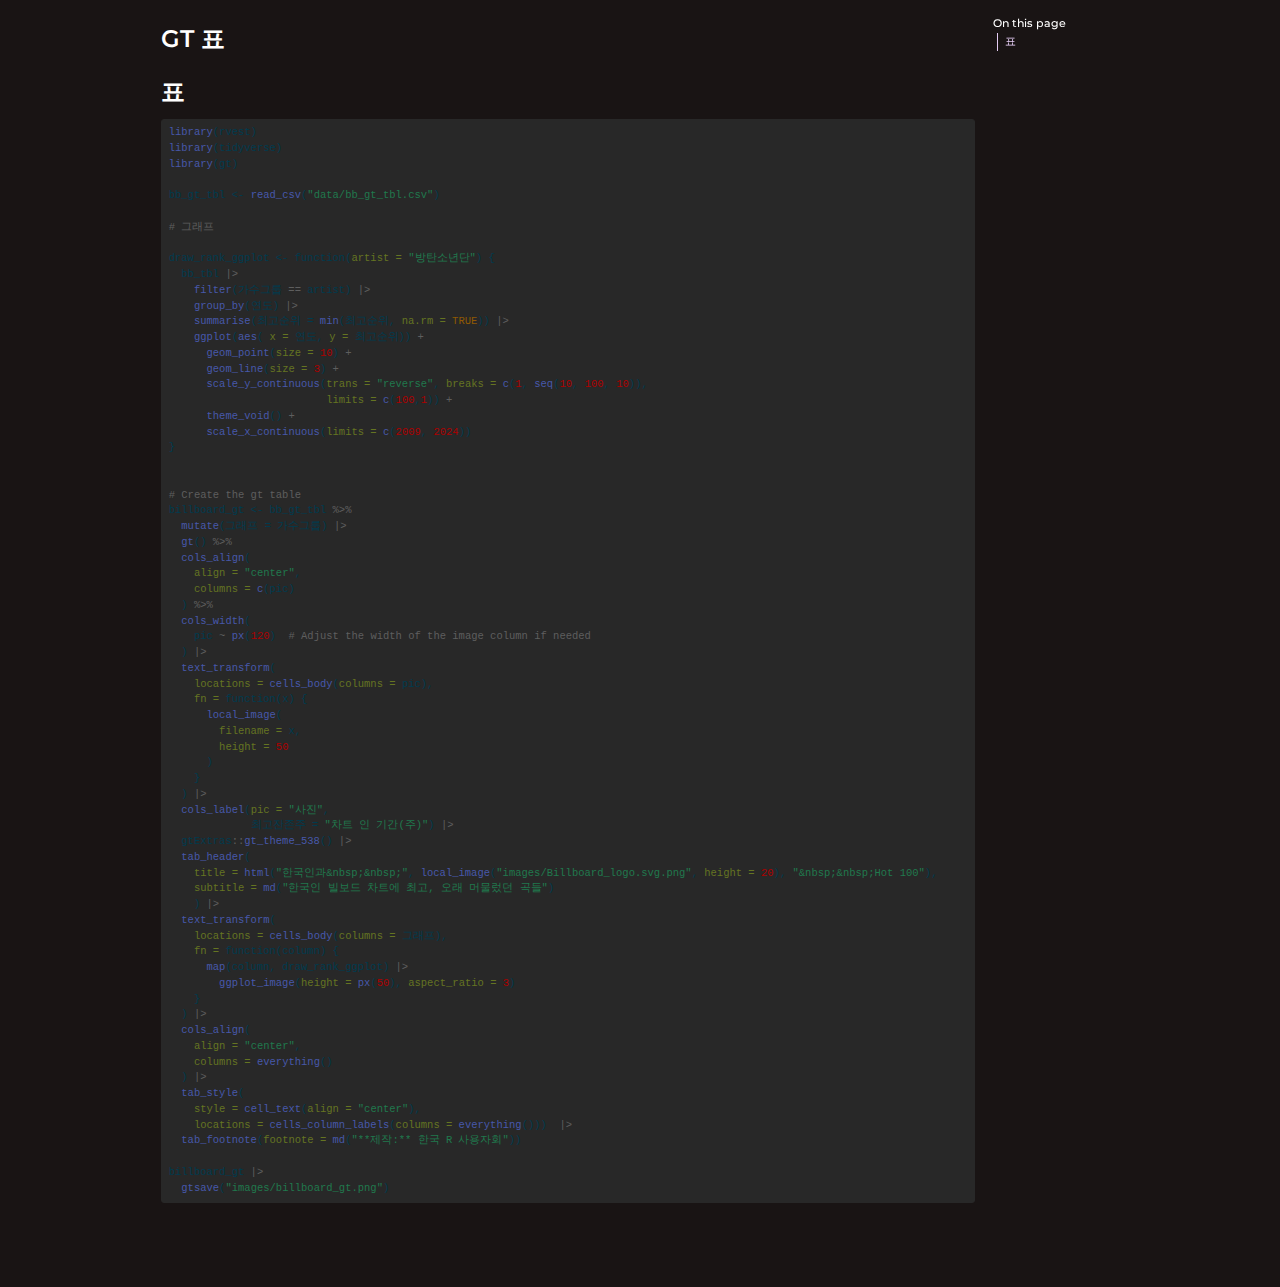
<file: docs/03_gt_table.html>
<!DOCTYPE html>
<html xmlns="http://www.w3.org/1999/xhtml" lang="en" xml:lang="en"><head>

<meta charset="utf-8">
<meta name="generator" content="quarto-1.4.552">

<meta name="viewport" content="width=device-width, initial-scale=1.0, user-scalable=yes">


<title>billboard - GT 표</title>
<style>
code{white-space: pre-wrap;}
span.smallcaps{font-variant: small-caps;}
div.columns{display: flex; gap: min(4vw, 1.5em);}
div.column{flex: auto; overflow-x: auto;}
div.hanging-indent{margin-left: 1.5em; text-indent: -1.5em;}
ul.task-list{list-style: none;}
ul.task-list li input[type="checkbox"] {
  width: 0.8em;
  margin: 0 0.8em 0.2em -1em; /* quarto-specific, see https://github.com/quarto-dev/quarto-cli/issues/4556 */ 
  vertical-align: middle;
}
/* CSS for syntax highlighting */
pre > code.sourceCode { white-space: pre; position: relative; }
pre > code.sourceCode > span { line-height: 1.25; }
pre > code.sourceCode > span:empty { height: 1.2em; }
.sourceCode { overflow: visible; }
code.sourceCode > span { color: inherit; text-decoration: inherit; }
div.sourceCode { margin: 1em 0; }
pre.sourceCode { margin: 0; }
@media screen {
div.sourceCode { overflow: auto; }
}
@media print {
pre > code.sourceCode { white-space: pre-wrap; }
pre > code.sourceCode > span { text-indent: -5em; padding-left: 5em; }
}
pre.numberSource code
  { counter-reset: source-line 0; }
pre.numberSource code > span
  { position: relative; left: -4em; counter-increment: source-line; }
pre.numberSource code > span > a:first-child::before
  { content: counter(source-line);
    position: relative; left: -1em; text-align: right; vertical-align: baseline;
    border: none; display: inline-block;
    -webkit-touch-callout: none; -webkit-user-select: none;
    -khtml-user-select: none; -moz-user-select: none;
    -ms-user-select: none; user-select: none;
    padding: 0 4px; width: 4em;
  }
pre.numberSource { margin-left: 3em;  padding-left: 4px; }
div.sourceCode
  {   }
@media screen {
pre > code.sourceCode > span > a:first-child::before { text-decoration: underline; }
}
</style>


<script src="site_libs/quarto-nav/quarto-nav.js"></script>
<script src="site_libs/clipboard/clipboard.min.js"></script>
<script src="site_libs/quarto-search/autocomplete.umd.js"></script>
<script src="site_libs/quarto-search/fuse.min.js"></script>
<script src="site_libs/quarto-search/quarto-search.js"></script>
<meta name="quarto:offset" content="./">
<script src="site_libs/quarto-html/quarto.js"></script>
<script src="site_libs/quarto-html/popper.min.js"></script>
<script src="site_libs/quarto-html/tippy.umd.min.js"></script>
<script src="site_libs/quarto-html/anchor.min.js"></script>
<link href="site_libs/quarto-html/tippy.css" rel="stylesheet">
<link href="site_libs/quarto-html/quarto-syntax-highlighting.css" rel="stylesheet" id="quarto-text-highlighting-styles">
<script src="site_libs/bootstrap/bootstrap.min.js"></script>
<link href="site_libs/bootstrap/bootstrap-icons.css" rel="stylesheet">
<link href="site_libs/bootstrap/bootstrap.min.css" rel="stylesheet" id="quarto-bootstrap" data-mode="light">
<script id="quarto-search-options" type="application/json">{
  "location": "sidebar",
  "copy-button": false,
  "collapse-after": 3,
  "panel-placement": "start",
  "type": "textbox",
  "limit": 50,
  "keyboard-shortcut": [
    "f",
    "/",
    "s"
  ],
  "show-item-context": false,
  "language": {
    "search-no-results-text": "No results",
    "search-matching-documents-text": "matching documents",
    "search-copy-link-title": "Copy link to search",
    "search-hide-matches-text": "Hide additional matches",
    "search-more-match-text": "more match in this document",
    "search-more-matches-text": "more matches in this document",
    "search-clear-button-title": "Clear",
    "search-text-placeholder": "",
    "search-detached-cancel-button-title": "Cancel",
    "search-submit-button-title": "Submit",
    "search-label": "Search"
  }
}</script>


</head>

<body>

<div id="quarto-search-results"></div>
<!-- content -->
<div id="quarto-content" class="quarto-container page-columns page-rows-contents page-layout-article">
<!-- sidebar -->
<!-- margin-sidebar -->
    <div id="quarto-margin-sidebar" class="sidebar margin-sidebar">
        <nav id="TOC" role="doc-toc" class="toc-active">
    <h2 id="toc-title">On this page</h2>
   
  <ul>
  <li><a href="#표" id="toc-표" class="nav-link active" data-scroll-target="#표">표</a></li>
  </ul>
</nav>
    </div>
<!-- main -->
<main class="content" id="quarto-document-content">

<header id="title-block-header" class="quarto-title-block default">
<div class="quarto-title">
<h1 class="title">GT 표</h1>
</div>



<div class="quarto-title-meta">

    
  
    
  </div>
  


</header>


<section id="표" class="level1">
<h1>표</h1>
<div class="cell">
<div class="sourceCode cell-code" id="cb1"><pre class="sourceCode r code-with-copy"><code class="sourceCode r"><span id="cb1-1"><a href="#cb1-1" aria-hidden="true" tabindex="-1"></a><span class="fu">library</span>(rvest)</span>
<span id="cb1-2"><a href="#cb1-2" aria-hidden="true" tabindex="-1"></a><span class="fu">library</span>(tidyverse)</span>
<span id="cb1-3"><a href="#cb1-3" aria-hidden="true" tabindex="-1"></a><span class="fu">library</span>(gt)</span>
<span id="cb1-4"><a href="#cb1-4" aria-hidden="true" tabindex="-1"></a></span>
<span id="cb1-5"><a href="#cb1-5" aria-hidden="true" tabindex="-1"></a>bb_gt_tbl <span class="ot">&lt;-</span> <span class="fu">read_csv</span>(<span class="st">"data/bb_gt_tbl.csv"</span>)</span>
<span id="cb1-6"><a href="#cb1-6" aria-hidden="true" tabindex="-1"></a></span>
<span id="cb1-7"><a href="#cb1-7" aria-hidden="true" tabindex="-1"></a><span class="co"># 그래프</span></span>
<span id="cb1-8"><a href="#cb1-8" aria-hidden="true" tabindex="-1"></a></span>
<span id="cb1-9"><a href="#cb1-9" aria-hidden="true" tabindex="-1"></a>draw_rank_ggplot <span class="ot">&lt;-</span> <span class="cf">function</span>(<span class="at">artist =</span> <span class="st">"방탄소년단"</span>) {</span>
<span id="cb1-10"><a href="#cb1-10" aria-hidden="true" tabindex="-1"></a>  bb_tbl <span class="sc">|&gt;</span> </span>
<span id="cb1-11"><a href="#cb1-11" aria-hidden="true" tabindex="-1"></a>    <span class="fu">filter</span>(가수그룹 <span class="sc">==</span> artist) <span class="sc">|&gt;</span> </span>
<span id="cb1-12"><a href="#cb1-12" aria-hidden="true" tabindex="-1"></a>    <span class="fu">group_by</span>(연도) <span class="sc">|&gt;</span></span>
<span id="cb1-13"><a href="#cb1-13" aria-hidden="true" tabindex="-1"></a>    <span class="fu">summarise</span>(최고순위 <span class="ot">=</span> <span class="fu">min</span>(최고순위, <span class="at">na.rm =</span> <span class="cn">TRUE</span>)) <span class="sc">|&gt;</span></span>
<span id="cb1-14"><a href="#cb1-14" aria-hidden="true" tabindex="-1"></a>    <span class="fu">ggplot</span>(<span class="fu">aes</span>( <span class="at">x =</span> 연도, <span class="at">y =</span> 최고순위)) <span class="sc">+</span></span>
<span id="cb1-15"><a href="#cb1-15" aria-hidden="true" tabindex="-1"></a>      <span class="fu">geom_point</span>(<span class="at">size =</span> <span class="dv">10</span>) <span class="sc">+</span></span>
<span id="cb1-16"><a href="#cb1-16" aria-hidden="true" tabindex="-1"></a>      <span class="fu">geom_line</span>(<span class="at">size =</span> <span class="dv">3</span>) <span class="sc">+</span></span>
<span id="cb1-17"><a href="#cb1-17" aria-hidden="true" tabindex="-1"></a>      <span class="fu">scale_y_continuous</span>(<span class="at">trans =</span> <span class="st">"reverse"</span>, <span class="at">breaks =</span> <span class="fu">c</span>(<span class="dv">1</span>, <span class="fu">seq</span>(<span class="dv">10</span>, <span class="dv">100</span>, <span class="dv">10</span>)),</span>
<span id="cb1-18"><a href="#cb1-18" aria-hidden="true" tabindex="-1"></a>                         <span class="at">limits =</span> <span class="fu">c</span>(<span class="dv">100</span>,<span class="dv">1</span>)) <span class="sc">+</span></span>
<span id="cb1-19"><a href="#cb1-19" aria-hidden="true" tabindex="-1"></a>      <span class="fu">theme_void</span>() <span class="sc">+</span></span>
<span id="cb1-20"><a href="#cb1-20" aria-hidden="true" tabindex="-1"></a>      <span class="fu">scale_x_continuous</span>(<span class="at">limits =</span> <span class="fu">c</span>(<span class="dv">2009</span>, <span class="dv">2024</span>))    </span>
<span id="cb1-21"><a href="#cb1-21" aria-hidden="true" tabindex="-1"></a>}</span>
<span id="cb1-22"><a href="#cb1-22" aria-hidden="true" tabindex="-1"></a></span>
<span id="cb1-23"><a href="#cb1-23" aria-hidden="true" tabindex="-1"></a></span>
<span id="cb1-24"><a href="#cb1-24" aria-hidden="true" tabindex="-1"></a><span class="co"># Create the gt table</span></span>
<span id="cb1-25"><a href="#cb1-25" aria-hidden="true" tabindex="-1"></a>billboard_gt <span class="ot">&lt;-</span> bb_gt_tbl <span class="sc">%&gt;%</span></span>
<span id="cb1-26"><a href="#cb1-26" aria-hidden="true" tabindex="-1"></a>  <span class="fu">mutate</span>(그래프 <span class="ot">=</span> 가수그룹) <span class="sc">|&gt;</span> </span>
<span id="cb1-27"><a href="#cb1-27" aria-hidden="true" tabindex="-1"></a>  <span class="fu">gt</span>() <span class="sc">%&gt;%</span></span>
<span id="cb1-28"><a href="#cb1-28" aria-hidden="true" tabindex="-1"></a>  <span class="fu">cols_align</span>(</span>
<span id="cb1-29"><a href="#cb1-29" aria-hidden="true" tabindex="-1"></a>    <span class="at">align =</span> <span class="st">"center"</span>,</span>
<span id="cb1-30"><a href="#cb1-30" aria-hidden="true" tabindex="-1"></a>    <span class="at">columns =</span> <span class="fu">c</span>(pic)</span>
<span id="cb1-31"><a href="#cb1-31" aria-hidden="true" tabindex="-1"></a>  ) <span class="sc">%&gt;%</span></span>
<span id="cb1-32"><a href="#cb1-32" aria-hidden="true" tabindex="-1"></a>  <span class="fu">cols_width</span>(</span>
<span id="cb1-33"><a href="#cb1-33" aria-hidden="true" tabindex="-1"></a>    pic <span class="sc">~</span> <span class="fu">px</span>(<span class="dv">120</span>)  <span class="co"># Adjust the width of the image column if needed</span></span>
<span id="cb1-34"><a href="#cb1-34" aria-hidden="true" tabindex="-1"></a>  ) <span class="sc">|&gt;</span> </span>
<span id="cb1-35"><a href="#cb1-35" aria-hidden="true" tabindex="-1"></a>  <span class="fu">text_transform</span>(</span>
<span id="cb1-36"><a href="#cb1-36" aria-hidden="true" tabindex="-1"></a>    <span class="at">locations =</span> <span class="fu">cells_body</span>(<span class="at">columns =</span> pic),</span>
<span id="cb1-37"><a href="#cb1-37" aria-hidden="true" tabindex="-1"></a>    <span class="at">fn =</span> <span class="cf">function</span>(x) {</span>
<span id="cb1-38"><a href="#cb1-38" aria-hidden="true" tabindex="-1"></a>      <span class="fu">local_image</span>(</span>
<span id="cb1-39"><a href="#cb1-39" aria-hidden="true" tabindex="-1"></a>        <span class="at">filename =</span> x,</span>
<span id="cb1-40"><a href="#cb1-40" aria-hidden="true" tabindex="-1"></a>        <span class="at">height =</span> <span class="dv">50</span></span>
<span id="cb1-41"><a href="#cb1-41" aria-hidden="true" tabindex="-1"></a>      )</span>
<span id="cb1-42"><a href="#cb1-42" aria-hidden="true" tabindex="-1"></a>    }</span>
<span id="cb1-43"><a href="#cb1-43" aria-hidden="true" tabindex="-1"></a>  ) <span class="sc">|&gt;</span> </span>
<span id="cb1-44"><a href="#cb1-44" aria-hidden="true" tabindex="-1"></a>  <span class="fu">cols_label</span>(<span class="at">pic =</span> <span class="st">"사진"</span>,</span>
<span id="cb1-45"><a href="#cb1-45" aria-hidden="true" tabindex="-1"></a>             최고잔존주 <span class="ot">=</span> <span class="st">"차트 인 기간(주)"</span>) <span class="sc">|&gt;</span> </span>
<span id="cb1-46"><a href="#cb1-46" aria-hidden="true" tabindex="-1"></a>  gtExtras<span class="sc">::</span><span class="fu">gt_theme_538</span>() <span class="sc">|&gt;</span> </span>
<span id="cb1-47"><a href="#cb1-47" aria-hidden="true" tabindex="-1"></a>  <span class="fu">tab_header</span>(</span>
<span id="cb1-48"><a href="#cb1-48" aria-hidden="true" tabindex="-1"></a>    <span class="at">title =</span> <span class="fu">html</span>(<span class="st">"한국인과&amp;nbsp;&amp;nbsp;"</span>, <span class="fu">local_image</span>(<span class="st">"images/Billboard_logo.svg.png"</span>, <span class="at">height =</span> <span class="dv">20</span>), <span class="st">"&amp;nbsp;&amp;nbsp;Hot 100"</span>),</span>
<span id="cb1-49"><a href="#cb1-49" aria-hidden="true" tabindex="-1"></a>    <span class="at">subtitle =</span> <span class="fu">md</span>(<span class="st">"한국인 빌보드 차트에 최고, 오래 머물렀던 곡들"</span>)</span>
<span id="cb1-50"><a href="#cb1-50" aria-hidden="true" tabindex="-1"></a>    ) <span class="sc">|&gt;</span> </span>
<span id="cb1-51"><a href="#cb1-51" aria-hidden="true" tabindex="-1"></a>  <span class="fu">text_transform</span>(</span>
<span id="cb1-52"><a href="#cb1-52" aria-hidden="true" tabindex="-1"></a>    <span class="at">locations =</span> <span class="fu">cells_body</span>(<span class="at">columns =</span> 그래프),</span>
<span id="cb1-53"><a href="#cb1-53" aria-hidden="true" tabindex="-1"></a>    <span class="at">fn =</span> <span class="cf">function</span>(column) {</span>
<span id="cb1-54"><a href="#cb1-54" aria-hidden="true" tabindex="-1"></a>      <span class="fu">map</span>(column, draw_rank_ggplot) <span class="sc">|&gt;</span> </span>
<span id="cb1-55"><a href="#cb1-55" aria-hidden="true" tabindex="-1"></a>        <span class="fu">ggplot_image</span>(<span class="at">height =</span> <span class="fu">px</span>(<span class="dv">50</span>), <span class="at">aspect_ratio =</span> <span class="dv">3</span>)</span>
<span id="cb1-56"><a href="#cb1-56" aria-hidden="true" tabindex="-1"></a>    }</span>
<span id="cb1-57"><a href="#cb1-57" aria-hidden="true" tabindex="-1"></a>  ) <span class="sc">|&gt;</span> </span>
<span id="cb1-58"><a href="#cb1-58" aria-hidden="true" tabindex="-1"></a>  <span class="fu">cols_align</span>(</span>
<span id="cb1-59"><a href="#cb1-59" aria-hidden="true" tabindex="-1"></a>    <span class="at">align =</span> <span class="st">"center"</span>,</span>
<span id="cb1-60"><a href="#cb1-60" aria-hidden="true" tabindex="-1"></a>    <span class="at">columns =</span> <span class="fu">everything</span>()</span>
<span id="cb1-61"><a href="#cb1-61" aria-hidden="true" tabindex="-1"></a>  ) <span class="sc">|&gt;</span> </span>
<span id="cb1-62"><a href="#cb1-62" aria-hidden="true" tabindex="-1"></a>  <span class="fu">tab_style</span>(</span>
<span id="cb1-63"><a href="#cb1-63" aria-hidden="true" tabindex="-1"></a>    <span class="at">style =</span> <span class="fu">cell_text</span>(<span class="at">align =</span> <span class="st">"center"</span>),</span>
<span id="cb1-64"><a href="#cb1-64" aria-hidden="true" tabindex="-1"></a>    <span class="at">locations =</span> <span class="fu">cells_column_labels</span>(<span class="at">columns =</span> <span class="fu">everything</span>()))  <span class="sc">|&gt;</span> </span>
<span id="cb1-65"><a href="#cb1-65" aria-hidden="true" tabindex="-1"></a>  <span class="fu">tab_footnote</span>(<span class="at">footnote =</span> <span class="fu">md</span>(<span class="st">"**제작:** 한국 R 사용자회"</span>))</span>
<span id="cb1-66"><a href="#cb1-66" aria-hidden="true" tabindex="-1"></a></span>
<span id="cb1-67"><a href="#cb1-67" aria-hidden="true" tabindex="-1"></a>billboard_gt <span class="sc">|&gt;</span> </span>
<span id="cb1-68"><a href="#cb1-68" aria-hidden="true" tabindex="-1"></a>  <span class="fu">gtsave</span>(<span class="st">"images/billboard_gt.png"</span>)</span></code><button title="Copy to Clipboard" class="code-copy-button"><i class="bi"></i></button></pre></div>
</div>


</section>

</main> <!-- /main -->
<script id="quarto-html-after-body" type="application/javascript">
window.document.addEventListener("DOMContentLoaded", function (event) {
  const toggleBodyColorMode = (bsSheetEl) => {
    const mode = bsSheetEl.getAttribute("data-mode");
    const bodyEl = window.document.querySelector("body");
    if (mode === "dark") {
      bodyEl.classList.add("quarto-dark");
      bodyEl.classList.remove("quarto-light");
    } else {
      bodyEl.classList.add("quarto-light");
      bodyEl.classList.remove("quarto-dark");
    }
  }
  const toggleBodyColorPrimary = () => {
    const bsSheetEl = window.document.querySelector("link#quarto-bootstrap");
    if (bsSheetEl) {
      toggleBodyColorMode(bsSheetEl);
    }
  }
  toggleBodyColorPrimary();  
  const icon = "";
  const anchorJS = new window.AnchorJS();
  anchorJS.options = {
    placement: 'right',
    icon: icon
  };
  anchorJS.add('.anchored');
  const isCodeAnnotation = (el) => {
    for (const clz of el.classList) {
      if (clz.startsWith('code-annotation-')) {                     
        return true;
      }
    }
    return false;
  }
  const clipboard = new window.ClipboardJS('.code-copy-button', {
    text: function(trigger) {
      const codeEl = trigger.previousElementSibling.cloneNode(true);
      for (const childEl of codeEl.children) {
        if (isCodeAnnotation(childEl)) {
          childEl.remove();
        }
      }
      return codeEl.innerText;
    }
  });
  clipboard.on('success', function(e) {
    // button target
    const button = e.trigger;
    // don't keep focus
    button.blur();
    // flash "checked"
    button.classList.add('code-copy-button-checked');
    var currentTitle = button.getAttribute("title");
    button.setAttribute("title", "Copied!");
    let tooltip;
    if (window.bootstrap) {
      button.setAttribute("data-bs-toggle", "tooltip");
      button.setAttribute("data-bs-placement", "left");
      button.setAttribute("data-bs-title", "Copied!");
      tooltip = new bootstrap.Tooltip(button, 
        { trigger: "manual", 
          customClass: "code-copy-button-tooltip",
          offset: [0, -8]});
      tooltip.show();    
    }
    setTimeout(function() {
      if (tooltip) {
        tooltip.hide();
        button.removeAttribute("data-bs-title");
        button.removeAttribute("data-bs-toggle");
        button.removeAttribute("data-bs-placement");
      }
      button.setAttribute("title", currentTitle);
      button.classList.remove('code-copy-button-checked');
    }, 1000);
    // clear code selection
    e.clearSelection();
  });
    var localhostRegex = new RegExp(/^(?:http|https):\/\/localhost\:?[0-9]*\//);
    var mailtoRegex = new RegExp(/^mailto:/);
      var filterRegex = new RegExp('/' + window.location.host + '/');
    var isInternal = (href) => {
        return filterRegex.test(href) || localhostRegex.test(href) || mailtoRegex.test(href);
    }
    // Inspect non-navigation links and adorn them if external
 	var links = window.document.querySelectorAll('a[href]:not(.nav-link):not(.navbar-brand):not(.toc-action):not(.sidebar-link):not(.sidebar-item-toggle):not(.pagination-link):not(.no-external):not([aria-hidden]):not(.dropdown-item):not(.quarto-navigation-tool)');
    for (var i=0; i<links.length; i++) {
      const link = links[i];
      if (!isInternal(link.href)) {
        // undo the damage that might have been done by quarto-nav.js in the case of
        // links that we want to consider external
        if (link.dataset.originalHref !== undefined) {
          link.href = link.dataset.originalHref;
        }
      }
    }
  function tippyHover(el, contentFn, onTriggerFn, onUntriggerFn) {
    const config = {
      allowHTML: true,
      maxWidth: 500,
      delay: 100,
      arrow: false,
      appendTo: function(el) {
          return el.parentElement;
      },
      interactive: true,
      interactiveBorder: 10,
      theme: 'quarto',
      placement: 'bottom-start',
    };
    if (contentFn) {
      config.content = contentFn;
    }
    if (onTriggerFn) {
      config.onTrigger = onTriggerFn;
    }
    if (onUntriggerFn) {
      config.onUntrigger = onUntriggerFn;
    }
    window.tippy(el, config); 
  }
  const noterefs = window.document.querySelectorAll('a[role="doc-noteref"]');
  for (var i=0; i<noterefs.length; i++) {
    const ref = noterefs[i];
    tippyHover(ref, function() {
      // use id or data attribute instead here
      let href = ref.getAttribute('data-footnote-href') || ref.getAttribute('href');
      try { href = new URL(href).hash; } catch {}
      const id = href.replace(/^#\/?/, "");
      const note = window.document.getElementById(id);
      if (note) {
        return note.innerHTML;
      } else {
        return "";
      }
    });
  }
  const xrefs = window.document.querySelectorAll('a.quarto-xref');
  const processXRef = (id, note) => {
    // Strip column container classes
    const stripColumnClz = (el) => {
      el.classList.remove("page-full", "page-columns");
      if (el.children) {
        for (const child of el.children) {
          stripColumnClz(child);
        }
      }
    }
    stripColumnClz(note)
    if (id === null || id.startsWith('sec-')) {
      // Special case sections, only their first couple elements
      const container = document.createElement("div");
      if (note.children && note.children.length > 2) {
        container.appendChild(note.children[0].cloneNode(true));
        for (let i = 1; i < note.children.length; i++) {
          const child = note.children[i];
          if (child.tagName === "P" && child.innerText === "") {
            continue;
          } else {
            container.appendChild(child.cloneNode(true));
            break;
          }
        }
        if (window.Quarto?.typesetMath) {
          window.Quarto.typesetMath(container);
        }
        return container.innerHTML
      } else {
        if (window.Quarto?.typesetMath) {
          window.Quarto.typesetMath(note);
        }
        return note.innerHTML;
      }
    } else {
      // Remove any anchor links if they are present
      const anchorLink = note.querySelector('a.anchorjs-link');
      if (anchorLink) {
        anchorLink.remove();
      }
      if (window.Quarto?.typesetMath) {
        window.Quarto.typesetMath(note);
      }
      // TODO in 1.5, we should make sure this works without a callout special case
      if (note.classList.contains("callout")) {
        return note.outerHTML;
      } else {
        return note.innerHTML;
      }
    }
  }
  for (var i=0; i<xrefs.length; i++) {
    const xref = xrefs[i];
    tippyHover(xref, undefined, function(instance) {
      instance.disable();
      let url = xref.getAttribute('href');
      let hash = undefined; 
      if (url.startsWith('#')) {
        hash = url;
      } else {
        try { hash = new URL(url).hash; } catch {}
      }
      if (hash) {
        const id = hash.replace(/^#\/?/, "");
        const note = window.document.getElementById(id);
        if (note !== null) {
          try {
            const html = processXRef(id, note.cloneNode(true));
            instance.setContent(html);
          } finally {
            instance.enable();
            instance.show();
          }
        } else {
          // See if we can fetch this
          fetch(url.split('#')[0])
          .then(res => res.text())
          .then(html => {
            const parser = new DOMParser();
            const htmlDoc = parser.parseFromString(html, "text/html");
            const note = htmlDoc.getElementById(id);
            if (note !== null) {
              const html = processXRef(id, note);
              instance.setContent(html);
            } 
          }).finally(() => {
            instance.enable();
            instance.show();
          });
        }
      } else {
        // See if we can fetch a full url (with no hash to target)
        // This is a special case and we should probably do some content thinning / targeting
        fetch(url)
        .then(res => res.text())
        .then(html => {
          const parser = new DOMParser();
          const htmlDoc = parser.parseFromString(html, "text/html");
          const note = htmlDoc.querySelector('main.content');
          if (note !== null) {
            // This should only happen for chapter cross references
            // (since there is no id in the URL)
            // remove the first header
            if (note.children.length > 0 && note.children[0].tagName === "HEADER") {
              note.children[0].remove();
            }
            const html = processXRef(null, note);
            instance.setContent(html);
          } 
        }).finally(() => {
          instance.enable();
          instance.show();
        });
      }
    }, function(instance) {
    });
  }
      let selectedAnnoteEl;
      const selectorForAnnotation = ( cell, annotation) => {
        let cellAttr = 'data-code-cell="' + cell + '"';
        let lineAttr = 'data-code-annotation="' +  annotation + '"';
        const selector = 'span[' + cellAttr + '][' + lineAttr + ']';
        return selector;
      }
      const selectCodeLines = (annoteEl) => {
        const doc = window.document;
        const targetCell = annoteEl.getAttribute("data-target-cell");
        const targetAnnotation = annoteEl.getAttribute("data-target-annotation");
        const annoteSpan = window.document.querySelector(selectorForAnnotation(targetCell, targetAnnotation));
        const lines = annoteSpan.getAttribute("data-code-lines").split(",");
        const lineIds = lines.map((line) => {
          return targetCell + "-" + line;
        })
        let top = null;
        let height = null;
        let parent = null;
        if (lineIds.length > 0) {
            //compute the position of the single el (top and bottom and make a div)
            const el = window.document.getElementById(lineIds[0]);
            top = el.offsetTop;
            height = el.offsetHeight;
            parent = el.parentElement.parentElement;
          if (lineIds.length > 1) {
            const lastEl = window.document.getElementById(lineIds[lineIds.length - 1]);
            const bottom = lastEl.offsetTop + lastEl.offsetHeight;
            height = bottom - top;
          }
          if (top !== null && height !== null && parent !== null) {
            // cook up a div (if necessary) and position it 
            let div = window.document.getElementById("code-annotation-line-highlight");
            if (div === null) {
              div = window.document.createElement("div");
              div.setAttribute("id", "code-annotation-line-highlight");
              div.style.position = 'absolute';
              parent.appendChild(div);
            }
            div.style.top = top - 2 + "px";
            div.style.height = height + 4 + "px";
            div.style.left = 0;
            let gutterDiv = window.document.getElementById("code-annotation-line-highlight-gutter");
            if (gutterDiv === null) {
              gutterDiv = window.document.createElement("div");
              gutterDiv.setAttribute("id", "code-annotation-line-highlight-gutter");
              gutterDiv.style.position = 'absolute';
              const codeCell = window.document.getElementById(targetCell);
              const gutter = codeCell.querySelector('.code-annotation-gutter');
              gutter.appendChild(gutterDiv);
            }
            gutterDiv.style.top = top - 2 + "px";
            gutterDiv.style.height = height + 4 + "px";
          }
          selectedAnnoteEl = annoteEl;
        }
      };
      const unselectCodeLines = () => {
        const elementsIds = ["code-annotation-line-highlight", "code-annotation-line-highlight-gutter"];
        elementsIds.forEach((elId) => {
          const div = window.document.getElementById(elId);
          if (div) {
            div.remove();
          }
        });
        selectedAnnoteEl = undefined;
      };
        // Handle positioning of the toggle
    window.addEventListener(
      "resize",
      throttle(() => {
        elRect = undefined;
        if (selectedAnnoteEl) {
          selectCodeLines(selectedAnnoteEl);
        }
      }, 10)
    );
    function throttle(fn, ms) {
    let throttle = false;
    let timer;
      return (...args) => {
        if(!throttle) { // first call gets through
            fn.apply(this, args);
            throttle = true;
        } else { // all the others get throttled
            if(timer) clearTimeout(timer); // cancel #2
            timer = setTimeout(() => {
              fn.apply(this, args);
              timer = throttle = false;
            }, ms);
        }
      };
    }
      // Attach click handler to the DT
      const annoteDls = window.document.querySelectorAll('dt[data-target-cell]');
      for (const annoteDlNode of annoteDls) {
        annoteDlNode.addEventListener('click', (event) => {
          const clickedEl = event.target;
          if (clickedEl !== selectedAnnoteEl) {
            unselectCodeLines();
            const activeEl = window.document.querySelector('dt[data-target-cell].code-annotation-active');
            if (activeEl) {
              activeEl.classList.remove('code-annotation-active');
            }
            selectCodeLines(clickedEl);
            clickedEl.classList.add('code-annotation-active');
          } else {
            // Unselect the line
            unselectCodeLines();
            clickedEl.classList.remove('code-annotation-active');
          }
        });
      }
  const findCites = (el) => {
    const parentEl = el.parentElement;
    if (parentEl) {
      const cites = parentEl.dataset.cites;
      if (cites) {
        return {
          el,
          cites: cites.split(' ')
        };
      } else {
        return findCites(el.parentElement)
      }
    } else {
      return undefined;
    }
  };
  var bibliorefs = window.document.querySelectorAll('a[role="doc-biblioref"]');
  for (var i=0; i<bibliorefs.length; i++) {
    const ref = bibliorefs[i];
    const citeInfo = findCites(ref);
    if (citeInfo) {
      tippyHover(citeInfo.el, function() {
        var popup = window.document.createElement('div');
        citeInfo.cites.forEach(function(cite) {
          var citeDiv = window.document.createElement('div');
          citeDiv.classList.add('hanging-indent');
          citeDiv.classList.add('csl-entry');
          var biblioDiv = window.document.getElementById('ref-' + cite);
          if (biblioDiv) {
            citeDiv.innerHTML = biblioDiv.innerHTML;
          }
          popup.appendChild(citeDiv);
        });
        return popup.innerHTML;
      });
    }
  }
});
</script>
</div> <!-- /content -->




</body></html>
</file>
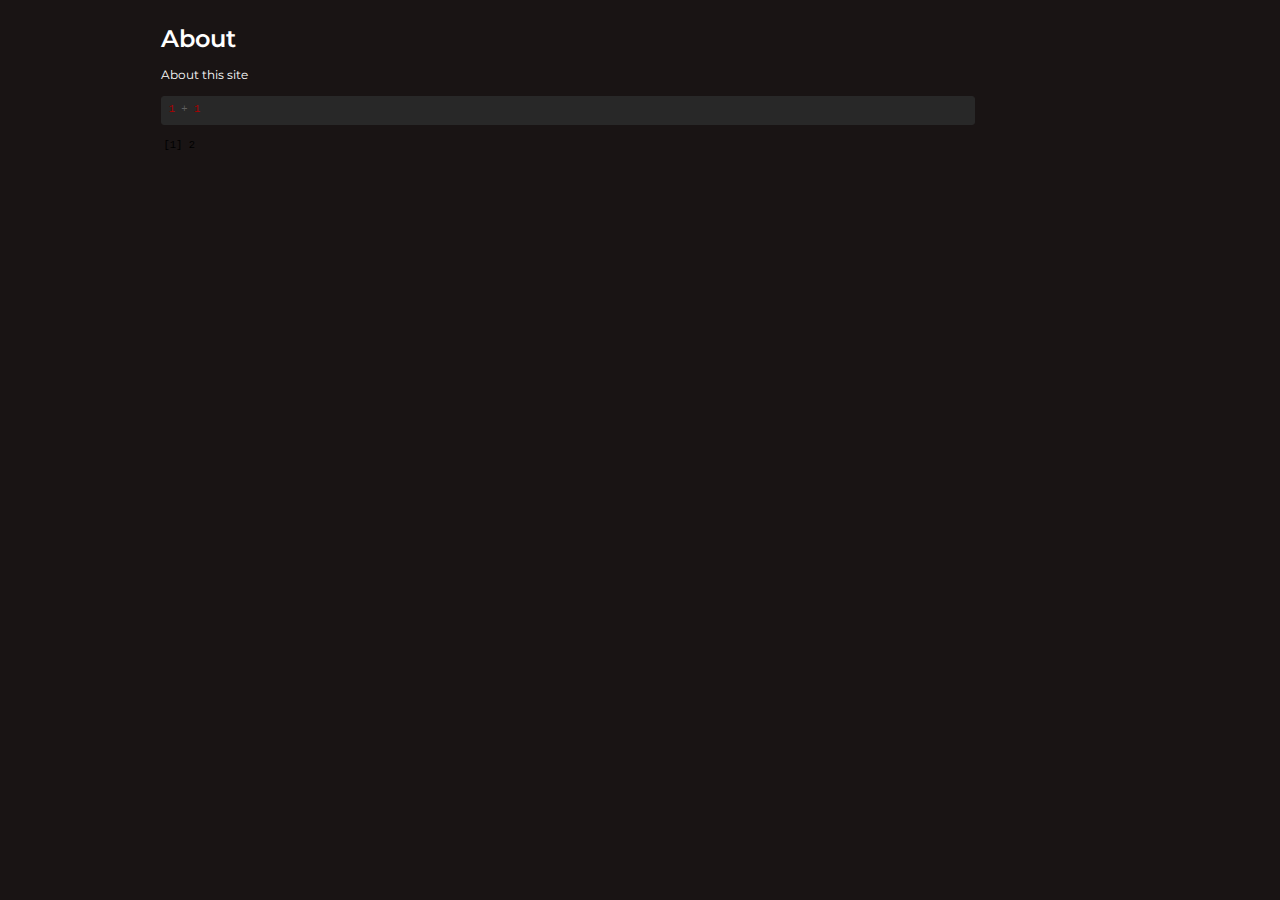
<file: docs/about.html>
<!DOCTYPE html>
<html xmlns="http://www.w3.org/1999/xhtml" lang="en" xml:lang="en"><head>

<meta charset="utf-8">
<meta name="generator" content="quarto-1.4.552">

<meta name="viewport" content="width=device-width, initial-scale=1.0, user-scalable=yes">


<title>billboard - About</title>
<style>
code{white-space: pre-wrap;}
span.smallcaps{font-variant: small-caps;}
div.columns{display: flex; gap: min(4vw, 1.5em);}
div.column{flex: auto; overflow-x: auto;}
div.hanging-indent{margin-left: 1.5em; text-indent: -1.5em;}
ul.task-list{list-style: none;}
ul.task-list li input[type="checkbox"] {
  width: 0.8em;
  margin: 0 0.8em 0.2em -1em; /* quarto-specific, see https://github.com/quarto-dev/quarto-cli/issues/4556 */ 
  vertical-align: middle;
}
/* CSS for syntax highlighting */
pre > code.sourceCode { white-space: pre; position: relative; }
pre > code.sourceCode > span { line-height: 1.25; }
pre > code.sourceCode > span:empty { height: 1.2em; }
.sourceCode { overflow: visible; }
code.sourceCode > span { color: inherit; text-decoration: inherit; }
div.sourceCode { margin: 1em 0; }
pre.sourceCode { margin: 0; }
@media screen {
div.sourceCode { overflow: auto; }
}
@media print {
pre > code.sourceCode { white-space: pre-wrap; }
pre > code.sourceCode > span { text-indent: -5em; padding-left: 5em; }
}
pre.numberSource code
  { counter-reset: source-line 0; }
pre.numberSource code > span
  { position: relative; left: -4em; counter-increment: source-line; }
pre.numberSource code > span > a:first-child::before
  { content: counter(source-line);
    position: relative; left: -1em; text-align: right; vertical-align: baseline;
    border: none; display: inline-block;
    -webkit-touch-callout: none; -webkit-user-select: none;
    -khtml-user-select: none; -moz-user-select: none;
    -ms-user-select: none; user-select: none;
    padding: 0 4px; width: 4em;
  }
pre.numberSource { margin-left: 3em;  padding-left: 4px; }
div.sourceCode
  {   }
@media screen {
pre > code.sourceCode > span > a:first-child::before { text-decoration: underline; }
}
</style>


<script src="site_libs/quarto-nav/quarto-nav.js"></script>
<script src="site_libs/clipboard/clipboard.min.js"></script>
<script src="site_libs/quarto-search/autocomplete.umd.js"></script>
<script src="site_libs/quarto-search/fuse.min.js"></script>
<script src="site_libs/quarto-search/quarto-search.js"></script>
<meta name="quarto:offset" content="./">
<script src="site_libs/quarto-html/quarto.js"></script>
<script src="site_libs/quarto-html/popper.min.js"></script>
<script src="site_libs/quarto-html/tippy.umd.min.js"></script>
<script src="site_libs/quarto-html/anchor.min.js"></script>
<link href="site_libs/quarto-html/tippy.css" rel="stylesheet">
<link href="site_libs/quarto-html/quarto-syntax-highlighting.css" rel="stylesheet" id="quarto-text-highlighting-styles">
<script src="site_libs/bootstrap/bootstrap.min.js"></script>
<link href="site_libs/bootstrap/bootstrap-icons.css" rel="stylesheet">
<link href="site_libs/bootstrap/bootstrap.min.css" rel="stylesheet" id="quarto-bootstrap" data-mode="light">
<script id="quarto-search-options" type="application/json">{
  "location": "sidebar",
  "copy-button": false,
  "collapse-after": 3,
  "panel-placement": "start",
  "type": "textbox",
  "limit": 50,
  "keyboard-shortcut": [
    "f",
    "/",
    "s"
  ],
  "show-item-context": false,
  "language": {
    "search-no-results-text": "No results",
    "search-matching-documents-text": "matching documents",
    "search-copy-link-title": "Copy link to search",
    "search-hide-matches-text": "Hide additional matches",
    "search-more-match-text": "more match in this document",
    "search-more-matches-text": "more matches in this document",
    "search-clear-button-title": "Clear",
    "search-text-placeholder": "",
    "search-detached-cancel-button-title": "Cancel",
    "search-submit-button-title": "Submit",
    "search-label": "Search"
  }
}</script>


</head>

<body>

<div id="quarto-search-results"></div>
<!-- content -->
<div id="quarto-content" class="quarto-container page-columns page-rows-contents page-layout-article">
<!-- sidebar -->
<!-- margin-sidebar -->
    <div id="quarto-margin-sidebar" class="sidebar margin-sidebar">
        
    </div>
<!-- main -->
<main class="content" id="quarto-document-content">

<header id="title-block-header" class="quarto-title-block default">
<div class="quarto-title">
<h1 class="title">About</h1>
</div>



<div class="quarto-title-meta">

    
  
    
  </div>
  


</header>


<p>About this site</p>
<div class="cell">
<div class="sourceCode cell-code" id="cb1"><pre class="sourceCode r code-with-copy"><code class="sourceCode r"><span id="cb1-1"><a href="#cb1-1" aria-hidden="true" tabindex="-1"></a><span class="dv">1</span> <span class="sc">+</span> <span class="dv">1</span></span></code><button title="Copy to Clipboard" class="code-copy-button"><i class="bi"></i></button></pre></div>
<div class="cell-output cell-output-stdout">
<pre><code>[1] 2</code></pre>
</div>
</div>



</main> <!-- /main -->
<script id="quarto-html-after-body" type="application/javascript">
window.document.addEventListener("DOMContentLoaded", function (event) {
  const toggleBodyColorMode = (bsSheetEl) => {
    const mode = bsSheetEl.getAttribute("data-mode");
    const bodyEl = window.document.querySelector("body");
    if (mode === "dark") {
      bodyEl.classList.add("quarto-dark");
      bodyEl.classList.remove("quarto-light");
    } else {
      bodyEl.classList.add("quarto-light");
      bodyEl.classList.remove("quarto-dark");
    }
  }
  const toggleBodyColorPrimary = () => {
    const bsSheetEl = window.document.querySelector("link#quarto-bootstrap");
    if (bsSheetEl) {
      toggleBodyColorMode(bsSheetEl);
    }
  }
  toggleBodyColorPrimary();  
  const icon = "";
  const anchorJS = new window.AnchorJS();
  anchorJS.options = {
    placement: 'right',
    icon: icon
  };
  anchorJS.add('.anchored');
  const isCodeAnnotation = (el) => {
    for (const clz of el.classList) {
      if (clz.startsWith('code-annotation-')) {                     
        return true;
      }
    }
    return false;
  }
  const clipboard = new window.ClipboardJS('.code-copy-button', {
    text: function(trigger) {
      const codeEl = trigger.previousElementSibling.cloneNode(true);
      for (const childEl of codeEl.children) {
        if (isCodeAnnotation(childEl)) {
          childEl.remove();
        }
      }
      return codeEl.innerText;
    }
  });
  clipboard.on('success', function(e) {
    // button target
    const button = e.trigger;
    // don't keep focus
    button.blur();
    // flash "checked"
    button.classList.add('code-copy-button-checked');
    var currentTitle = button.getAttribute("title");
    button.setAttribute("title", "Copied!");
    let tooltip;
    if (window.bootstrap) {
      button.setAttribute("data-bs-toggle", "tooltip");
      button.setAttribute("data-bs-placement", "left");
      button.setAttribute("data-bs-title", "Copied!");
      tooltip = new bootstrap.Tooltip(button, 
        { trigger: "manual", 
          customClass: "code-copy-button-tooltip",
          offset: [0, -8]});
      tooltip.show();    
    }
    setTimeout(function() {
      if (tooltip) {
        tooltip.hide();
        button.removeAttribute("data-bs-title");
        button.removeAttribute("data-bs-toggle");
        button.removeAttribute("data-bs-placement");
      }
      button.setAttribute("title", currentTitle);
      button.classList.remove('code-copy-button-checked');
    }, 1000);
    // clear code selection
    e.clearSelection();
  });
    var localhostRegex = new RegExp(/^(?:http|https):\/\/localhost\:?[0-9]*\//);
    var mailtoRegex = new RegExp(/^mailto:/);
      var filterRegex = new RegExp('/' + window.location.host + '/');
    var isInternal = (href) => {
        return filterRegex.test(href) || localhostRegex.test(href) || mailtoRegex.test(href);
    }
    // Inspect non-navigation links and adorn them if external
 	var links = window.document.querySelectorAll('a[href]:not(.nav-link):not(.navbar-brand):not(.toc-action):not(.sidebar-link):not(.sidebar-item-toggle):not(.pagination-link):not(.no-external):not([aria-hidden]):not(.dropdown-item):not(.quarto-navigation-tool)');
    for (var i=0; i<links.length; i++) {
      const link = links[i];
      if (!isInternal(link.href)) {
        // undo the damage that might have been done by quarto-nav.js in the case of
        // links that we want to consider external
        if (link.dataset.originalHref !== undefined) {
          link.href = link.dataset.originalHref;
        }
      }
    }
  function tippyHover(el, contentFn, onTriggerFn, onUntriggerFn) {
    const config = {
      allowHTML: true,
      maxWidth: 500,
      delay: 100,
      arrow: false,
      appendTo: function(el) {
          return el.parentElement;
      },
      interactive: true,
      interactiveBorder: 10,
      theme: 'quarto',
      placement: 'bottom-start',
    };
    if (contentFn) {
      config.content = contentFn;
    }
    if (onTriggerFn) {
      config.onTrigger = onTriggerFn;
    }
    if (onUntriggerFn) {
      config.onUntrigger = onUntriggerFn;
    }
    window.tippy(el, config); 
  }
  const noterefs = window.document.querySelectorAll('a[role="doc-noteref"]');
  for (var i=0; i<noterefs.length; i++) {
    const ref = noterefs[i];
    tippyHover(ref, function() {
      // use id or data attribute instead here
      let href = ref.getAttribute('data-footnote-href') || ref.getAttribute('href');
      try { href = new URL(href).hash; } catch {}
      const id = href.replace(/^#\/?/, "");
      const note = window.document.getElementById(id);
      if (note) {
        return note.innerHTML;
      } else {
        return "";
      }
    });
  }
  const xrefs = window.document.querySelectorAll('a.quarto-xref');
  const processXRef = (id, note) => {
    // Strip column container classes
    const stripColumnClz = (el) => {
      el.classList.remove("page-full", "page-columns");
      if (el.children) {
        for (const child of el.children) {
          stripColumnClz(child);
        }
      }
    }
    stripColumnClz(note)
    if (id === null || id.startsWith('sec-')) {
      // Special case sections, only their first couple elements
      const container = document.createElement("div");
      if (note.children && note.children.length > 2) {
        container.appendChild(note.children[0].cloneNode(true));
        for (let i = 1; i < note.children.length; i++) {
          const child = note.children[i];
          if (child.tagName === "P" && child.innerText === "") {
            continue;
          } else {
            container.appendChild(child.cloneNode(true));
            break;
          }
        }
        if (window.Quarto?.typesetMath) {
          window.Quarto.typesetMath(container);
        }
        return container.innerHTML
      } else {
        if (window.Quarto?.typesetMath) {
          window.Quarto.typesetMath(note);
        }
        return note.innerHTML;
      }
    } else {
      // Remove any anchor links if they are present
      const anchorLink = note.querySelector('a.anchorjs-link');
      if (anchorLink) {
        anchorLink.remove();
      }
      if (window.Quarto?.typesetMath) {
        window.Quarto.typesetMath(note);
      }
      // TODO in 1.5, we should make sure this works without a callout special case
      if (note.classList.contains("callout")) {
        return note.outerHTML;
      } else {
        return note.innerHTML;
      }
    }
  }
  for (var i=0; i<xrefs.length; i++) {
    const xref = xrefs[i];
    tippyHover(xref, undefined, function(instance) {
      instance.disable();
      let url = xref.getAttribute('href');
      let hash = undefined; 
      if (url.startsWith('#')) {
        hash = url;
      } else {
        try { hash = new URL(url).hash; } catch {}
      }
      if (hash) {
        const id = hash.replace(/^#\/?/, "");
        const note = window.document.getElementById(id);
        if (note !== null) {
          try {
            const html = processXRef(id, note.cloneNode(true));
            instance.setContent(html);
          } finally {
            instance.enable();
            instance.show();
          }
        } else {
          // See if we can fetch this
          fetch(url.split('#')[0])
          .then(res => res.text())
          .then(html => {
            const parser = new DOMParser();
            const htmlDoc = parser.parseFromString(html, "text/html");
            const note = htmlDoc.getElementById(id);
            if (note !== null) {
              const html = processXRef(id, note);
              instance.setContent(html);
            } 
          }).finally(() => {
            instance.enable();
            instance.show();
          });
        }
      } else {
        // See if we can fetch a full url (with no hash to target)
        // This is a special case and we should probably do some content thinning / targeting
        fetch(url)
        .then(res => res.text())
        .then(html => {
          const parser = new DOMParser();
          const htmlDoc = parser.parseFromString(html, "text/html");
          const note = htmlDoc.querySelector('main.content');
          if (note !== null) {
            // This should only happen for chapter cross references
            // (since there is no id in the URL)
            // remove the first header
            if (note.children.length > 0 && note.children[0].tagName === "HEADER") {
              note.children[0].remove();
            }
            const html = processXRef(null, note);
            instance.setContent(html);
          } 
        }).finally(() => {
          instance.enable();
          instance.show();
        });
      }
    }, function(instance) {
    });
  }
      let selectedAnnoteEl;
      const selectorForAnnotation = ( cell, annotation) => {
        let cellAttr = 'data-code-cell="' + cell + '"';
        let lineAttr = 'data-code-annotation="' +  annotation + '"';
        const selector = 'span[' + cellAttr + '][' + lineAttr + ']';
        return selector;
      }
      const selectCodeLines = (annoteEl) => {
        const doc = window.document;
        const targetCell = annoteEl.getAttribute("data-target-cell");
        const targetAnnotation = annoteEl.getAttribute("data-target-annotation");
        const annoteSpan = window.document.querySelector(selectorForAnnotation(targetCell, targetAnnotation));
        const lines = annoteSpan.getAttribute("data-code-lines").split(",");
        const lineIds = lines.map((line) => {
          return targetCell + "-" + line;
        })
        let top = null;
        let height = null;
        let parent = null;
        if (lineIds.length > 0) {
            //compute the position of the single el (top and bottom and make a div)
            const el = window.document.getElementById(lineIds[0]);
            top = el.offsetTop;
            height = el.offsetHeight;
            parent = el.parentElement.parentElement;
          if (lineIds.length > 1) {
            const lastEl = window.document.getElementById(lineIds[lineIds.length - 1]);
            const bottom = lastEl.offsetTop + lastEl.offsetHeight;
            height = bottom - top;
          }
          if (top !== null && height !== null && parent !== null) {
            // cook up a div (if necessary) and position it 
            let div = window.document.getElementById("code-annotation-line-highlight");
            if (div === null) {
              div = window.document.createElement("div");
              div.setAttribute("id", "code-annotation-line-highlight");
              div.style.position = 'absolute';
              parent.appendChild(div);
            }
            div.style.top = top - 2 + "px";
            div.style.height = height + 4 + "px";
            div.style.left = 0;
            let gutterDiv = window.document.getElementById("code-annotation-line-highlight-gutter");
            if (gutterDiv === null) {
              gutterDiv = window.document.createElement("div");
              gutterDiv.setAttribute("id", "code-annotation-line-highlight-gutter");
              gutterDiv.style.position = 'absolute';
              const codeCell = window.document.getElementById(targetCell);
              const gutter = codeCell.querySelector('.code-annotation-gutter');
              gutter.appendChild(gutterDiv);
            }
            gutterDiv.style.top = top - 2 + "px";
            gutterDiv.style.height = height + 4 + "px";
          }
          selectedAnnoteEl = annoteEl;
        }
      };
      const unselectCodeLines = () => {
        const elementsIds = ["code-annotation-line-highlight", "code-annotation-line-highlight-gutter"];
        elementsIds.forEach((elId) => {
          const div = window.document.getElementById(elId);
          if (div) {
            div.remove();
          }
        });
        selectedAnnoteEl = undefined;
      };
        // Handle positioning of the toggle
    window.addEventListener(
      "resize",
      throttle(() => {
        elRect = undefined;
        if (selectedAnnoteEl) {
          selectCodeLines(selectedAnnoteEl);
        }
      }, 10)
    );
    function throttle(fn, ms) {
    let throttle = false;
    let timer;
      return (...args) => {
        if(!throttle) { // first call gets through
            fn.apply(this, args);
            throttle = true;
        } else { // all the others get throttled
            if(timer) clearTimeout(timer); // cancel #2
            timer = setTimeout(() => {
              fn.apply(this, args);
              timer = throttle = false;
            }, ms);
        }
      };
    }
      // Attach click handler to the DT
      const annoteDls = window.document.querySelectorAll('dt[data-target-cell]');
      for (const annoteDlNode of annoteDls) {
        annoteDlNode.addEventListener('click', (event) => {
          const clickedEl = event.target;
          if (clickedEl !== selectedAnnoteEl) {
            unselectCodeLines();
            const activeEl = window.document.querySelector('dt[data-target-cell].code-annotation-active');
            if (activeEl) {
              activeEl.classList.remove('code-annotation-active');
            }
            selectCodeLines(clickedEl);
            clickedEl.classList.add('code-annotation-active');
          } else {
            // Unselect the line
            unselectCodeLines();
            clickedEl.classList.remove('code-annotation-active');
          }
        });
      }
  const findCites = (el) => {
    const parentEl = el.parentElement;
    if (parentEl) {
      const cites = parentEl.dataset.cites;
      if (cites) {
        return {
          el,
          cites: cites.split(' ')
        };
      } else {
        return findCites(el.parentElement)
      }
    } else {
      return undefined;
    }
  };
  var bibliorefs = window.document.querySelectorAll('a[role="doc-biblioref"]');
  for (var i=0; i<bibliorefs.length; i++) {
    const ref = bibliorefs[i];
    const citeInfo = findCites(ref);
    if (citeInfo) {
      tippyHover(citeInfo.el, function() {
        var popup = window.document.createElement('div');
        citeInfo.cites.forEach(function(cite) {
          var citeDiv = window.document.createElement('div');
          citeDiv.classList.add('hanging-indent');
          citeDiv.classList.add('csl-entry');
          var biblioDiv = window.document.getElementById('ref-' + cite);
          if (biblioDiv) {
            citeDiv.innerHTML = biblioDiv.innerHTML;
          }
          popup.appendChild(citeDiv);
        });
        return popup.innerHTML;
      });
    }
  }
});
</script>
</div> <!-- /content -->




</body></html>
</file>
<file: docs/site_libs/quarto-html/tippy.css>
.tippy-box[data-animation=fade][data-state=hidden]{opacity:0}[data-tippy-root]{max-width:calc(100vw - 10px)}.tippy-box{position:relative;background-color:#333;color:#fff;border-radius:4px;font-size:14px;line-height:1.4;white-space:normal;outline:0;transition-property:transform,visibility,opacity}.tippy-box[data-placement^=top]>.tippy-arrow{bottom:0}.tippy-box[data-placement^=top]>.tippy-arrow:before{bottom:-7px;left:0;border-width:8px 8px 0;border-top-color:initial;transform-origin:center top}.tippy-box[data-placement^=bottom]>.tippy-arrow{top:0}.tippy-box[data-placement^=bottom]>.tippy-arrow:before{top:-7px;left:0;border-width:0 8px 8px;border-bottom-color:initial;transform-origin:center bottom}.tippy-box[data-placement^=left]>.tippy-arrow{right:0}.tippy-box[data-placement^=left]>.tippy-arrow:before{border-width:8px 0 8px 8px;border-left-color:initial;right:-7px;transform-origin:center left}.tippy-box[data-placement^=right]>.tippy-arrow{left:0}.tippy-box[data-placement^=right]>.tippy-arrow:before{left:-7px;border-width:8px 8px 8px 0;border-right-color:initial;transform-origin:center right}.tippy-box[data-inertia][data-state=visible]{transition-timing-function:cubic-bezier(.54,1.5,.38,1.11)}.tippy-arrow{width:16px;height:16px;color:#333}.tippy-arrow:before{content:"";position:absolute;border-color:transparent;border-style:solid}.tippy-content{position:relative;padding:5px 9px;z-index:1}
</file>
<file: docs/site_libs/quarto-html/quarto-syntax-highlighting.css>
/* quarto syntax highlight colors */
:root {
  --quarto-hl-ot-color: #003B4F;
  --quarto-hl-at-color: #657422;
  --quarto-hl-ss-color: #20794D;
  --quarto-hl-an-color: #5E5E5E;
  --quarto-hl-fu-color: #4758AB;
  --quarto-hl-st-color: #20794D;
  --quarto-hl-cf-color: #003B4F;
  --quarto-hl-op-color: #5E5E5E;
  --quarto-hl-er-color: #AD0000;
  --quarto-hl-bn-color: #AD0000;
  --quarto-hl-al-color: #AD0000;
  --quarto-hl-va-color: #111111;
  --quarto-hl-bu-color: inherit;
  --quarto-hl-ex-color: inherit;
  --quarto-hl-pp-color: #AD0000;
  --quarto-hl-in-color: #5E5E5E;
  --quarto-hl-vs-color: #20794D;
  --quarto-hl-wa-color: #5E5E5E;
  --quarto-hl-do-color: #5E5E5E;
  --quarto-hl-im-color: #00769E;
  --quarto-hl-ch-color: #20794D;
  --quarto-hl-dt-color: #AD0000;
  --quarto-hl-fl-color: #AD0000;
  --quarto-hl-co-color: #5E5E5E;
  --quarto-hl-cv-color: #5E5E5E;
  --quarto-hl-cn-color: #8f5902;
  --quarto-hl-sc-color: #5E5E5E;
  --quarto-hl-dv-color: #AD0000;
  --quarto-hl-kw-color: #003B4F;
}

/* other quarto variables */
:root {
  --quarto-font-monospace: SFMono-Regular, Menlo, Monaco, Consolas, "Liberation Mono", "Courier New", monospace;
}

pre > code.sourceCode > span {
  color: #003B4F;
}

code span {
  color: #003B4F;
}

code.sourceCode > span {
  color: #003B4F;
}

div.sourceCode,
div.sourceCode pre.sourceCode {
  color: #003B4F;
}

code span.ot {
  color: #003B4F;
  font-style: inherit;
}

code span.at {
  color: #657422;
  font-style: inherit;
}

code span.ss {
  color: #20794D;
  font-style: inherit;
}

code span.an {
  color: #5E5E5E;
  font-style: inherit;
}

code span.fu {
  color: #4758AB;
  font-style: inherit;
}

code span.st {
  color: #20794D;
  font-style: inherit;
}

code span.cf {
  color: #003B4F;
  font-style: inherit;
}

code span.op {
  color: #5E5E5E;
  font-style: inherit;
}

code span.er {
  color: #AD0000;
  font-style: inherit;
}

code span.bn {
  color: #AD0000;
  font-style: inherit;
}

code span.al {
  color: #AD0000;
  font-style: inherit;
}

code span.va {
  color: #111111;
  font-style: inherit;
}

code span.bu {
  font-style: inherit;
}

code span.ex {
  font-style: inherit;
}

code span.pp {
  color: #AD0000;
  font-style: inherit;
}

code span.in {
  color: #5E5E5E;
  font-style: inherit;
}

code span.vs {
  color: #20794D;
  font-style: inherit;
}

code span.wa {
  color: #5E5E5E;
  font-style: italic;
}

code span.do {
  color: #5E5E5E;
  font-style: italic;
}

code span.im {
  color: #00769E;
  font-style: inherit;
}

code span.ch {
  color: #20794D;
  font-style: inherit;
}

code span.dt {
  color: #AD0000;
  font-style: inherit;
}

code span.fl {
  color: #AD0000;
  font-style: inherit;
}

code span.co {
  color: #5E5E5E;
  font-style: inherit;
}

code span.cv {
  color: #5E5E5E;
  font-style: italic;
}

code span.cn {
  color: #8f5902;
  font-style: inherit;
}

code span.sc {
  color: #5E5E5E;
  font-style: inherit;
}

code span.dv {
  color: #AD0000;
  font-style: inherit;
}

code span.kw {
  color: #003B4F;
  font-style: inherit;
}

.prevent-inlining {
  content: "</";
}

/*# sourceMappingURL=debc5d5d77c3f9108843748ff7464032.css.map */
</file>
